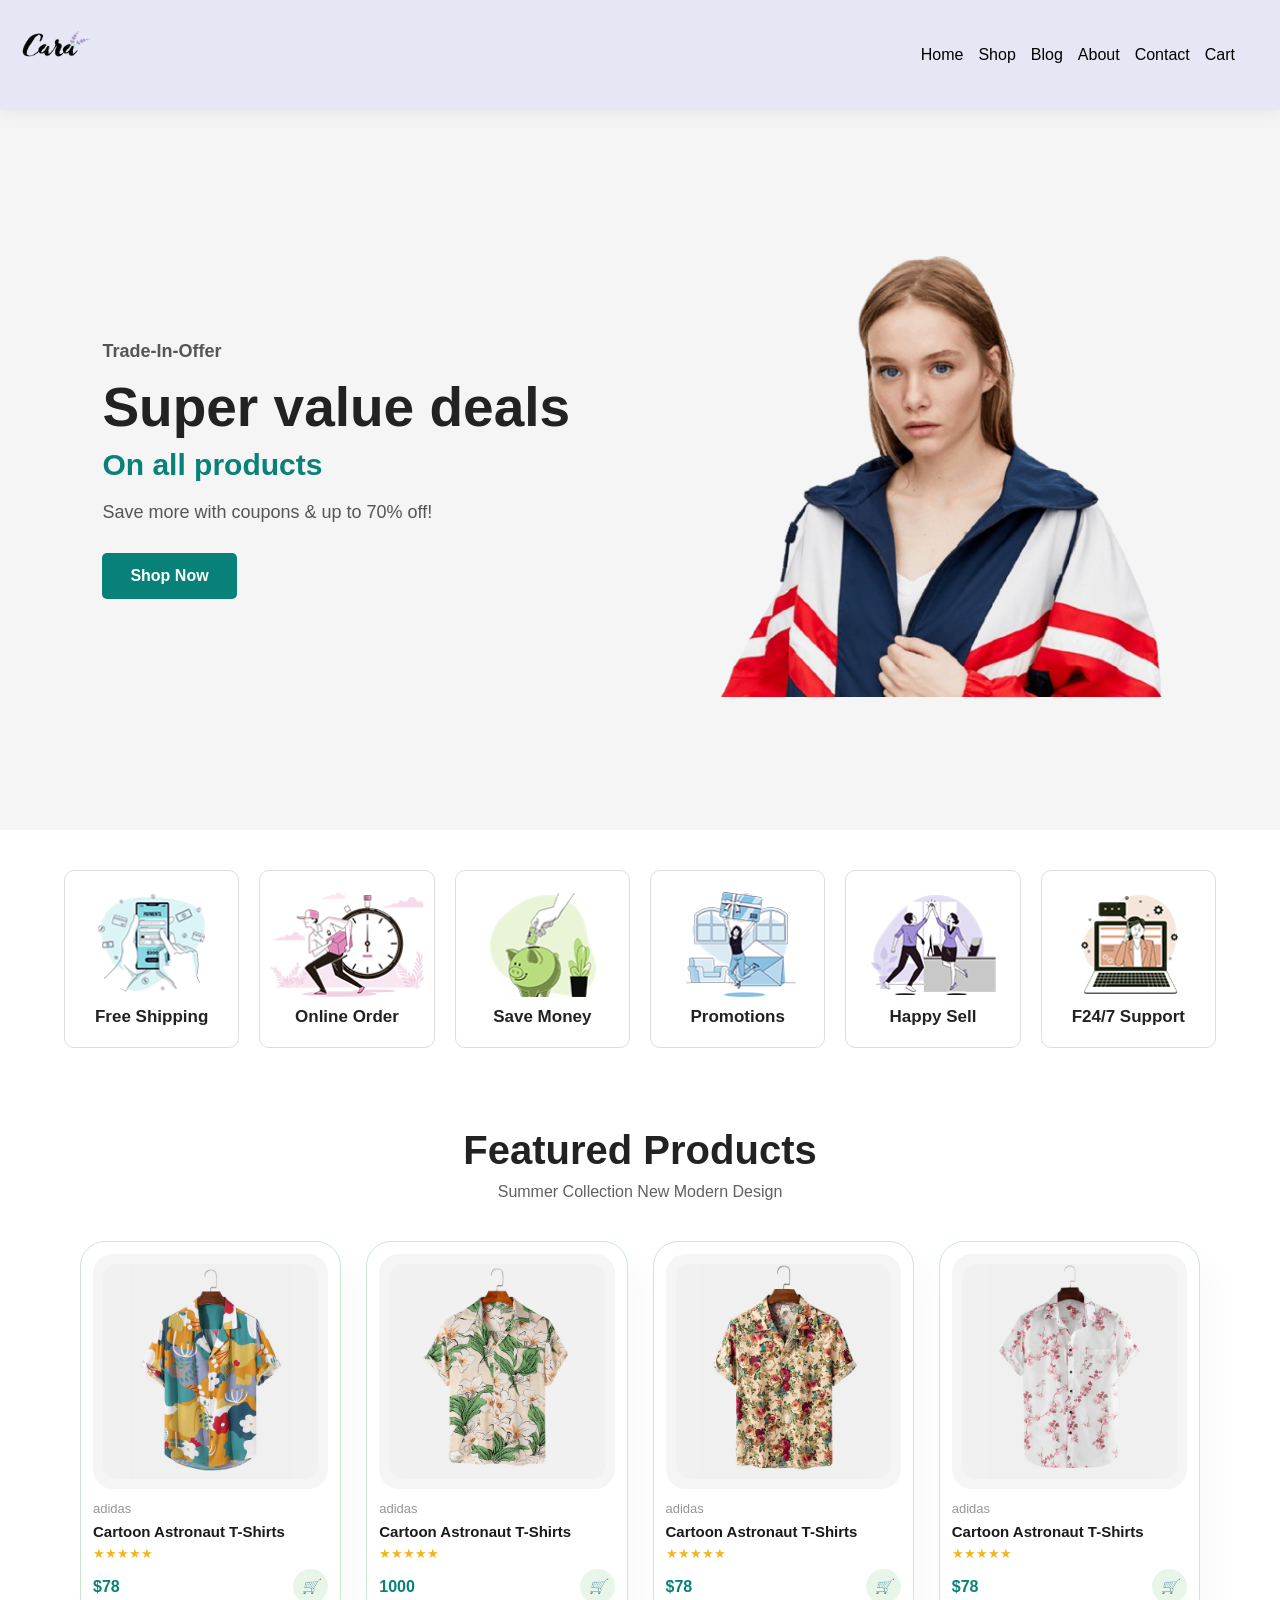
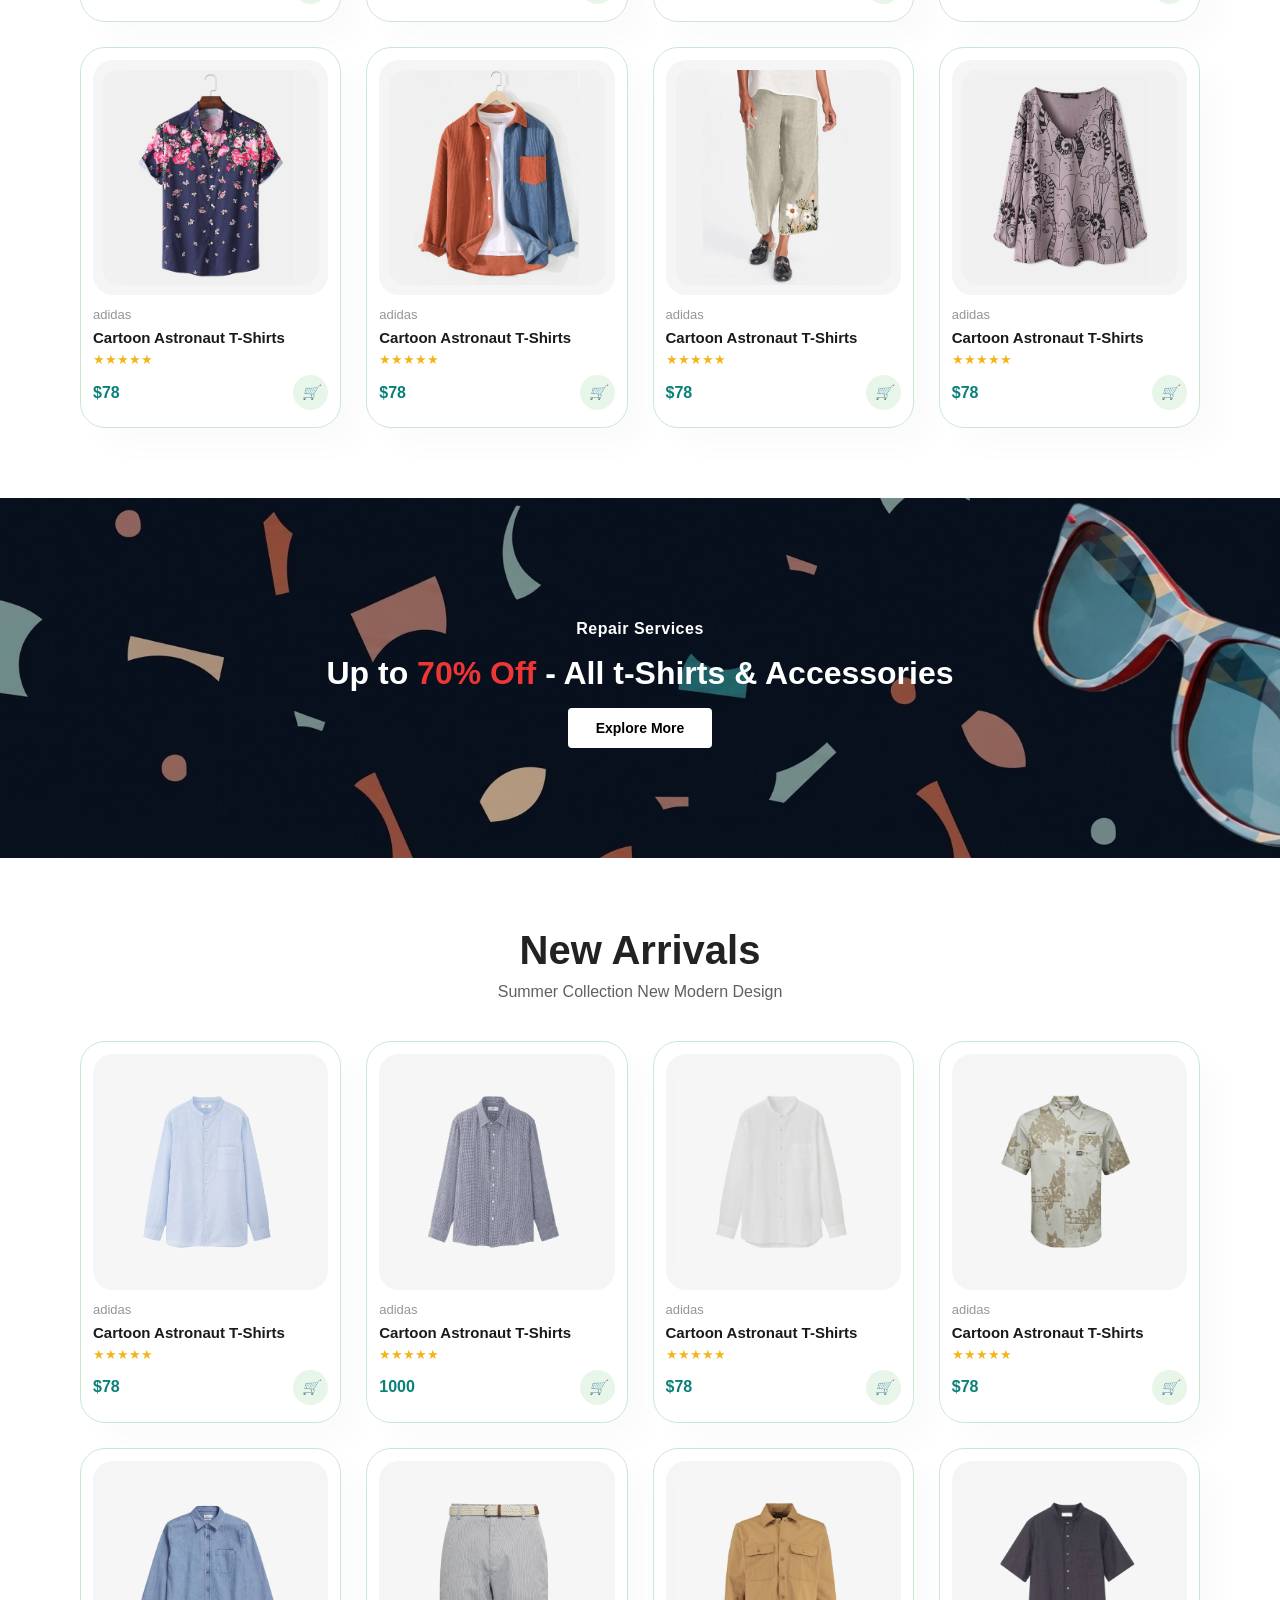
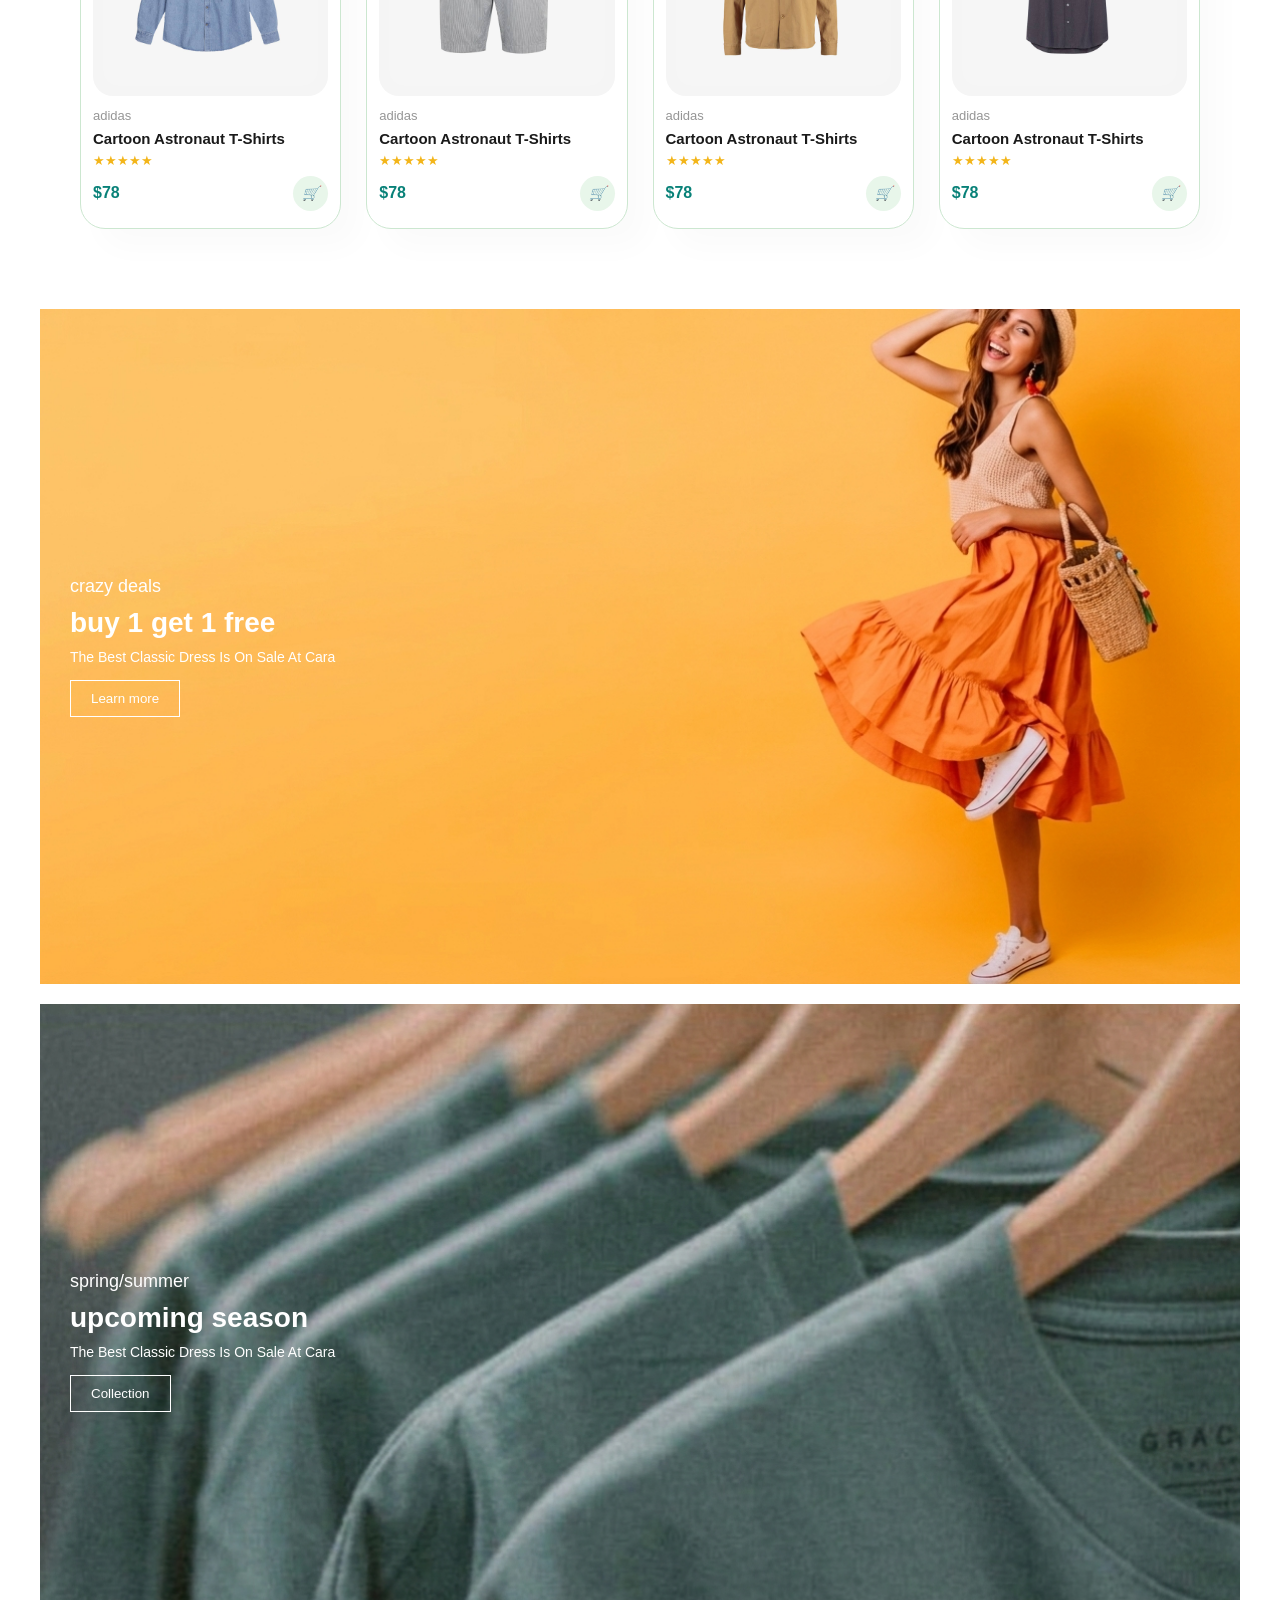
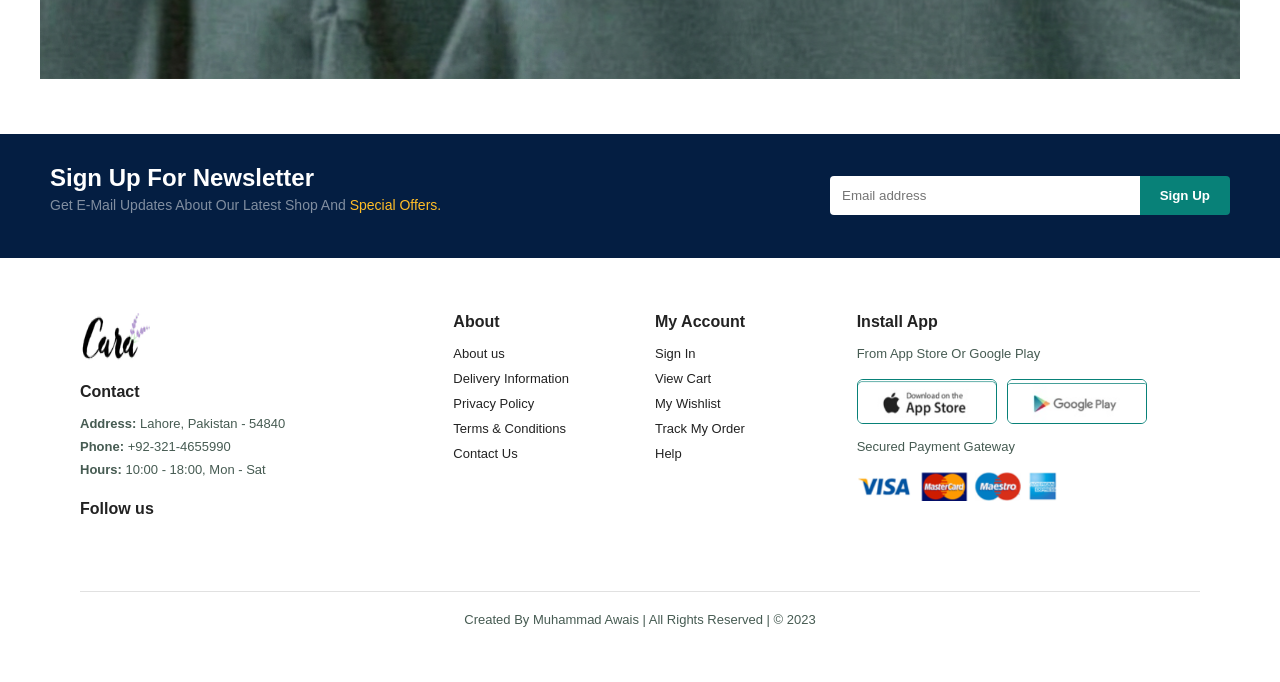
<file: index.html>
<!doctype html>
<html lang="en">
  <head>
    <meta charset="UTF-8" />
    <meta name="viewport" content="width=device-width, initial-scale=1.0" />
    <title>cara - Shopping Website</title>
    <link rel="stylesheet" href="style.css" />
  </head>
  <body>
    <!-- Header Part -div -->

    <header>
      <div class="logo">
        <img src="./logo.png" />
      </div>

      <nav class="navbar">
        <ul>
          <li><a href="./index.html">home</a></li>
          <li><a href="./shop.html">shop</a></li>
          <li><a href="./blog.html">blog</a></li>
          <li><a href="./about.html">about</a></li>
          <li><a href="./contact.html">contact</a></li>
          <li><a href="./cart.html">cart</a></li>
        </ul>
      </nav>
    </header>

    <!-- Header Part end -->

    <!-- hero section -->

    <div class="herosection">
      <div class="herosection1">
        <p>Trade-in-offer</p>
        <h1>Super value deals</h1>
        <span>On all products</span>
        <h3>Save more with coupons & up to 70% off!</h3>

        <a href="./shop.html" class="shop-btn">Shop Now</a>
      </div>

      <div class="herosection2">
        <img src="./heroimage.png" alt="Hero product image" />
      </div>
    </div>

    <!-- hero section end -->

    <div class="featureup">
      <div class="featureup1">
        <img src="./free shipping.png" alt="" />
        <h3>Free Shipping</h3>
      </div>

      <div class="featureup1">
        <img src="./online order.png" alt="" />
        <h3>Online Order</h3>
      </div>

      <div class="featureup1">
        <img src="./save Money.png" alt="" />
        <h3>Save Money</h3>
      </div>

      <div class="featureup1">
        <img src="./Promotions.png" alt="" />
        <h3>Promotions</h3>
      </div>

      <div class="featureup1">
        <img src="./happy sell.png" alt="" />
        <h3>Happy Sell</h3>
      </div>

      <div class="featureup1">
        <img src="./Call Support.png" alt="" />
        <h3>F24/7 Support</h3>
      </div>
    </div>

    <!-- featuresectionup end -->

    <!-- feature section -->

    <section class="featured-products">
      <div class="heading-container">
        <h2>Featured Products</h2>
        <p>Summer Collection New Modern Design</p>
      </div>

      <div class="product-grid">
        <!-- Product Card 1 -->
        <div class="product-card">
          <div class="img-box">
            <img src="./shirt1.jpg" alt="Cartoon Astronaut T-Shirt" />
          </div>
          <div class="product-details">
            <span>adidas</span>
            <h5>Cartoon Astronaut T-Shirts</h5>
            <div class="star">★★★★★</div>
            <div class="product-bottom">
              <h4>$78</h4>
              <a href="#" class="cart-btn"><i class="cart-icon">🛒</i></a>
            </div>
          </div>
        </div>

        <!-- Product Card 2 -->
        <div class="product-card">
          <div class="img-box">
            <img src="./shirt2.jpg" alt="Cartoon Astronaut T-Shirt" />
          </div>
          <div class="product-details">
            <span>adidas</span>
            <h5>Cartoon Astronaut T-Shirts</h5>
            <div class="star">★★★★★</div>
            <div class="product-bottom">
              <h4>1000</h4>
              <a href="#" class="cart-btn"><i class="cart-icon">🛒</i></a>
            </div>
          </div>
        </div>

        <!-- Product Card 3 -->
        <div class="product-card">
          <div class="img-box">
            <img src="./shirt3.jpg" alt="Cartoon Astronaut T-Shirt" />
          </div>
          <div class="product-details">
            <span>adidas</span>
            <h5>Cartoon Astronaut T-Shirts</h5>
            <div class="star">★★★★★</div>
            <div class="product-bottom">
              <h4>$78</h4>
              <a href="#" class="cart-btn"><i class="cart-icon">🛒</i></a>
            </div>
          </div>
        </div>

        <!-- Product Card 4 -->
        <div class="product-card">
          <div class="img-box">
            <img src="./shirt4.jpg" alt="Cartoon Astronaut T-Shirt" />
          </div>
          <div class="product-details">
            <span>adidas</span>
            <h5>Cartoon Astronaut T-Shirts</h5>
            <div class="star">★★★★★</div>
            <div class="product-bottom">
              <h4>$78</h4>
              <a href="#" class="cart-btn"><i class="cart-icon">🛒</i></a>
            </div>
          </div>
        </div>

        <!-- Product Card 5 -->
        <div class="product-card">
          <div class="img-box">
            <img src="./shirt5.jpg" alt="Cartoon Astronaut T-Shirt" />
          </div>
          <div class="product-details">
            <span>adidas</span>
            <h5>Cartoon Astronaut T-Shirts</h5>
            <div class="star">★★★★★</div>
            <div class="product-bottom">
              <h4>$78</h4>
              <a href="#" class="cart-btn"><i class="cart-icon">🛒</i></a>
            </div>
          </div>
        </div>
        <!-- Product Card 6 -->
        <div class="product-card">
          <div class="img-box">
            <img src="./shirt6.jpg" alt="Cartoon Astronaut T-Shirt" />
          </div>
          <div class="product-details">
            <span>adidas</span>
            <h5>Cartoon Astronaut T-Shirts</h5>
            <div class="star">★★★★★</div>
            <div class="product-bottom">
              <h4>$78</h4>
              <a href="#" class="cart-btn"><i class="cart-icon">🛒</i></a>
            </div>
          </div>
        </div>
        <!-- Product Card 7 -->
        <div class="product-card">
          <div class="img-box">
            <img src="./paint1.jpg" alt="Cartoon Astronaut T-Shirt" />
          </div>
          <div class="product-details">
            <span>adidas</span>
            <h5>Cartoon Astronaut T-Shirts</h5>
            <div class="star">★★★★★</div>
            <div class="product-bottom">
              <h4>$78</h4>
              <a href="#" class="cart-btn"><i class="cart-icon">🛒</i></a>
            </div>
          </div>
        </div>
        <!-- Product Card 8 -->
        <div class="product-card">
          <div class="img-box">
            <img src="./f8.jpg" alt="Cartoon Astronaut T-Shirt" />
          </div>
          <div class="product-details">
            <span>adidas</span>
            <h5>Cartoon Astronaut T-Shirts</h5>
            <div class="star">★★★★★</div>
            <div class="product-bottom">
              <h4>$78</h4>
              <a href="#" class="cart-btn"><i class="cart-icon">🛒</i></a>
            </div>
          </div>
        </div>
      </div>
    </section>

    <!-- feture section end -->

    <!--banner section   -->

    <section class="banner-service">
      <div class="banner-content">
        <h4>Repair Services</h4>
        <h2>Up to <span>70% Off</span> - All t-Shirts & Accessories</h2>
        <a href="./shop.html" class="explore-btn">Explore More</a>
      </div>
    </section>

    <!-- banner section end   -->

    <!-- New Arrivals section  -->

    <section class="featured-products">
      <div class="heading-container">
        <h2>New Arrivals</h2>
        <p>Summer Collection New Modern Design</p>
      </div>

      <div class="product-grid">
        <!-- Product Card 1 -->
        <div class="product-card">
          <div class="img-box">
            <img src="./n1.jpg" alt="Cartoon Astronaut T-Shirt" />
          </div>
          <div class="product-details">
            <span>adidas</span>
            <h5>Cartoon Astronaut T-Shirts</h5>
            <div class="star">★★★★★</div>
            <div class="product-bottom">
              <h4>$78</h4>
              <a href="#" class="cart-btn"><i class="cart-icon">🛒</i></a>
            </div>
          </div>
        </div>

        <!-- Product Card 2 -->
        <div class="product-card">
          <div class="img-box">
            <img src="./n2.jpg" alt="Cartoon Astronaut T-Shirt" />
          </div>
          <div class="product-details">
            <span>adidas</span>
            <h5>Cartoon Astronaut T-Shirts</h5>
            <div class="star">★★★★★</div>
            <div class="product-bottom">
              <h4>1000</h4>
              <a href="#" class="cart-btn"><i class="cart-icon">🛒</i></a>
            </div>
          </div>
        </div>

        <!-- Product Card 3 -->
        <div class="product-card">
          <div class="img-box">
            <img src="./n3.jpg" alt="Cartoon Astronaut T-Shirt" />
          </div>
          <div class="product-details">
            <span>adidas</span>
            <h5>Cartoon Astronaut T-Shirts</h5>
            <div class="star">★★★★★</div>
            <div class="product-bottom">
              <h4>$78</h4>
              <a href="#" class="cart-btn"><i class="cart-icon">🛒</i></a>
            </div>
          </div>
        </div>

        <!-- Product Card 4 -->
        <div class="product-card">
          <div class="img-box">
            <img src="./n4.jpg" alt="Cartoon Astronaut T-Shirt" />
          </div>
          <div class="product-details">
            <span>adidas</span>
            <h5>Cartoon Astronaut T-Shirts</h5>
            <div class="star">★★★★★</div>
            <div class="product-bottom">
              <h4>$78</h4>
              <a href="#" class="cart-btn"><i class="cart-icon">🛒</i></a>
            </div>
          </div>
        </div>

        <!-- Product Card 5 -->
        <div class="product-card">
          <div class="img-box">
            <img src="./n5.jpg" alt="Cartoon Astronaut T-Shirt" />
          </div>
          <div class="product-details">
            <span>adidas</span>
            <h5>Cartoon Astronaut T-Shirts</h5>
            <div class="star">★★★★★</div>
            <div class="product-bottom">
              <h4>$78</h4>
              <a href="#" class="cart-btn"><i class="cart-icon">🛒</i></a>
            </div>
          </div>
        </div>
        <!-- Product Card 6 -->
        <div class="product-card">
          <div class="img-box">
            <img src="./n6.jpg" alt="Cartoon Astronaut T-Shirt" />
          </div>
          <div class="product-details">
            <span>adidas</span>
            <h5>Cartoon Astronaut T-Shirts</h5>
            <div class="star">★★★★★</div>
            <div class="product-bottom">
              <h4>$78</h4>
              <a href="#" class="cart-btn"><i class="cart-icon">🛒</i></a>
            </div>
          </div>
        </div>
        <!-- Product Card 7 -->
        <div class="product-card">
          <div class="img-box">
            <img src="./n7.jpg" alt="Cartoon Astronaut T-Shirt" />
          </div>
          <div class="product-details">
            <span>adidas</span>
            <h5>Cartoon Astronaut T-Shirts</h5>
            <div class="star">★★★★★</div>
            <div class="product-bottom">
              <h4>$78</h4>
              <a href="#" class="cart-btn"><i class="cart-icon">🛒</i></a>
            </div>
          </div>
        </div>
        <!-- Product Card 8 -->
        <div class="product-card">
          <div class="img-box">
            <img src="./n8.jpg" alt="Cartoon Astronaut T-Shirt" />
          </div>
          <div class="product-details">
            <span>adidas</span>
            <h5>Cartoon Astronaut T-Shirts</h5>
            <div class="star">★★★★★</div>
            <div class="product-bottom">
              <h4>$78</h4>
              <a href="#" class="cart-btn"><i class="cart-icon">🛒</i></a>
            </div>
          </div>
        </div>
      </div>
    </section>

    <!-- New Arrivals section end -->

    <!-- offer section  -->

    <section class="banners">
      <div class="banner-box box1">
        <h4>crazy deals</h4>
        <h2>buy 1 get 1 free</h2>
        <p>The best classic dress is on sale at cara</p>
        <button>Learn more</button>
      </div>

      <div class="banner-box box2">
        <h4>spring/summer</h4>
        <h2>upcoming season</h2>
        <p>The best classic dress is on sale at cara</p>
        <button>Collection</button>
      </div>
    </section>

    <!-- offer section end  -->


<!-- emial section -->
<section class="emailsection">
    <div class="container">
      
      <div class="text">
        <h2>Sign Up For Newsletter</h2>
        <p>Get E-mail updates about our latest shop and <span>special offers.</span></p>
      </div>

      <div class="form">
        <input type="email" placeholder="Email address" required>
        <button type="submit" >Sign Up</button>
      </div>

    </div>
  </section>
<!-- email section end  -->

    <!-- footer -->
<footer>
  <div class="footer-grid">
    <!-- Column 1: Contact -->
    <div class="footer-col col-contact">
      <img src="./logo.png" alt="Cara Logo" class="logo">
      <h4>Contact</h4>
      <p><strong>Address:</strong> Lahore, Pakistan - 54840</p>
      <p><strong>Phone:</strong> +92-321-4655990</p>
      <p><strong>Hours:</strong> 10:00 - 18:00, Mon - Sat</p>
      <div class="follow">
        <h4>Follow us</h4>
        <div class="icon">
          <i class="fab fa-facebook-f"></i>
          <i class="fab fa-twitter"></i>
          <i class="fab fa-instagram"></i>
          <i class="fab fa-pinterest-p"></i>
          <i class="fab fa-youtube"></i>
        </div>
      </div>
    </div>

    <!-- Column 2: About -->
    <div class="footer-col">
      <h4>About</h4>
      <a href="#">About us</a>
      <a href="#">Delivery Information</a>
      <a href="#">Privacy Policy</a>
      <a href="#">Terms & Conditions</a>
      <a href="#">Contact Us</a>
    </div>

    <!-- Column 3: My Account -->
    <div class="footer-col">
      <h4>My Account</h4>
      <a href="#">Sign In</a>
      <a href="#">View Cart</a>
      <a href="#">My Wishlist</a>
      <a href="#">Track My Order</a>
      <a href="#">Help</a>
    </div>

    <!-- Column 4: Install App -->
    <div class="footer-col col-install">
      <h4>Install App</h4>
      <p>From App Store or Google Play</p>
      <div class="app-row">
        <img src="./footerimage1.png" alt="App Store">
        <img src="./footerimage2.png" alt="Google Play">
      </div>
      <p>Secured Payment Gateway</p>
      <img src="./paymentiamge.png" alt="Payment Gateways" class="pay-img">
    </div>
  </div>

  <div class="copyright">
    <p>Created By Muhammad Awais | All Rights Reserved | © 2023</p>
  </div>
</footer>

    <!-- footer end  -->

   




  </body>
</html>
</file>
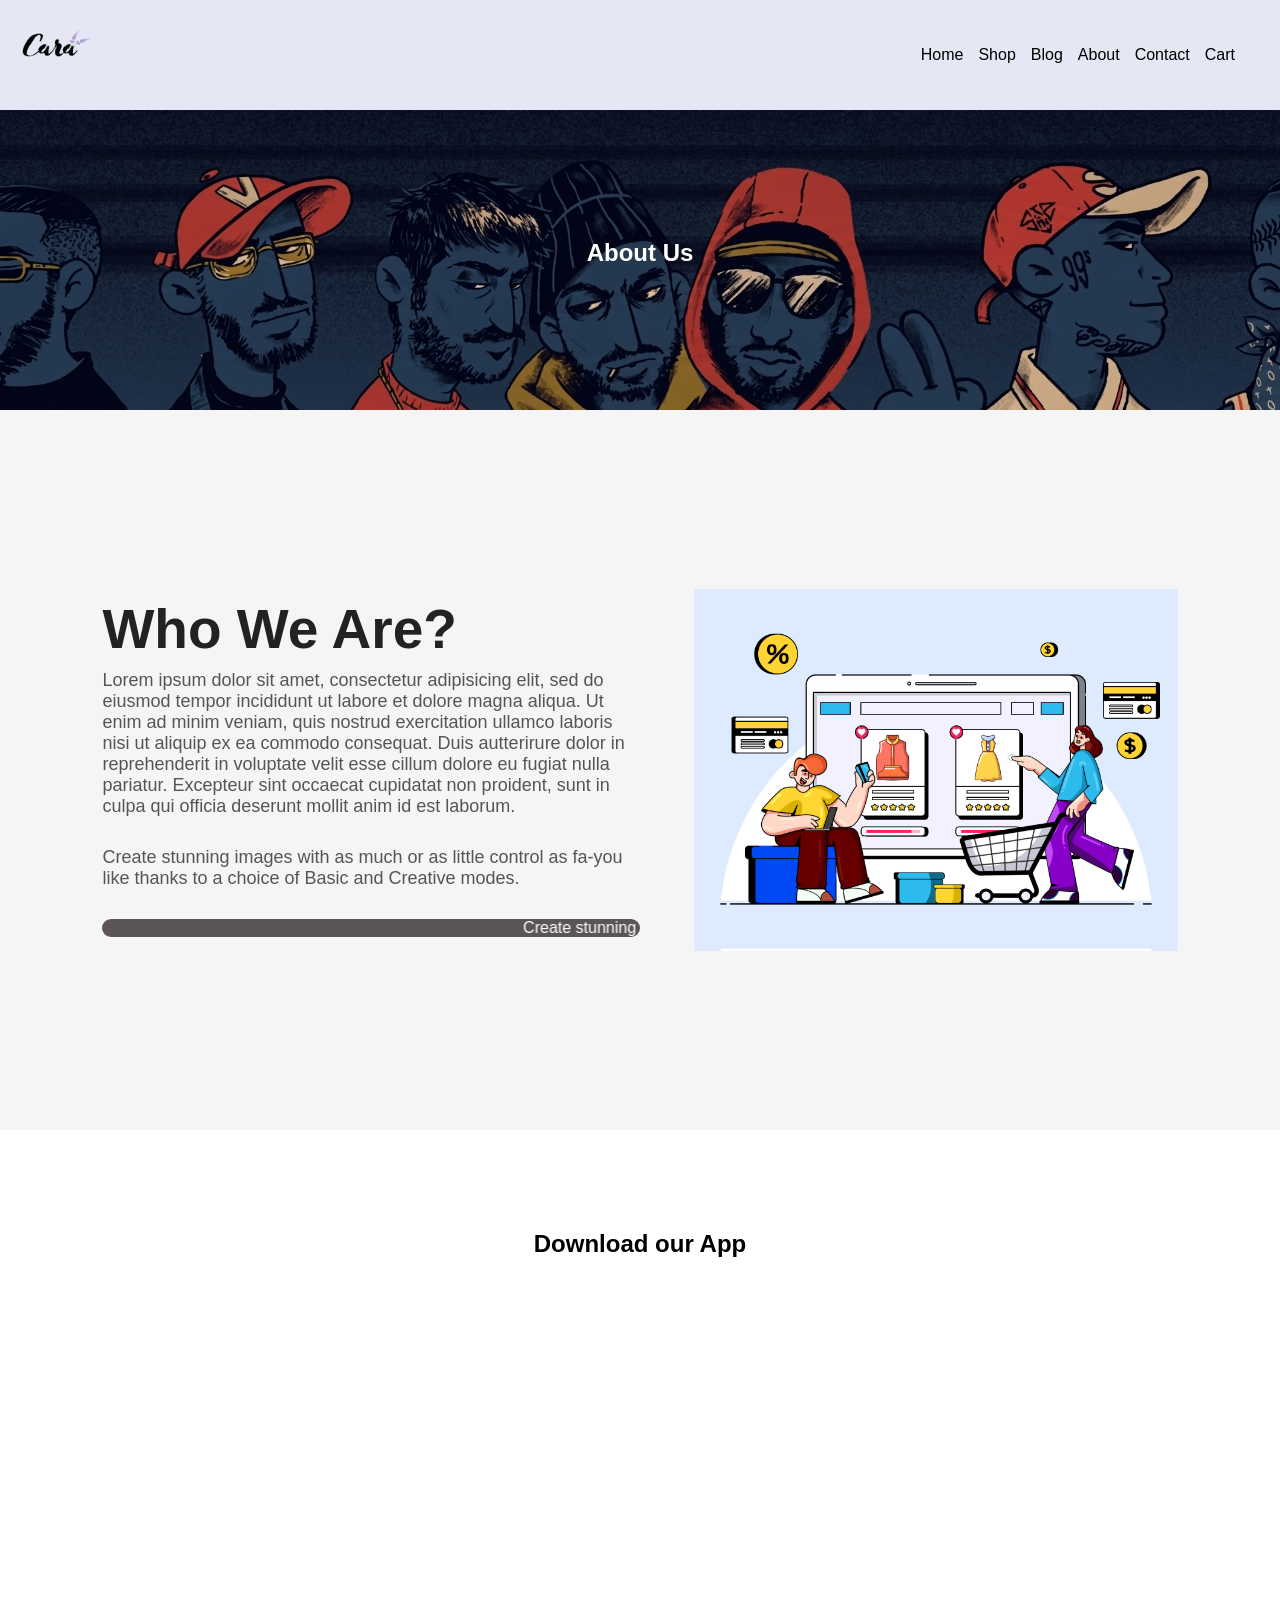
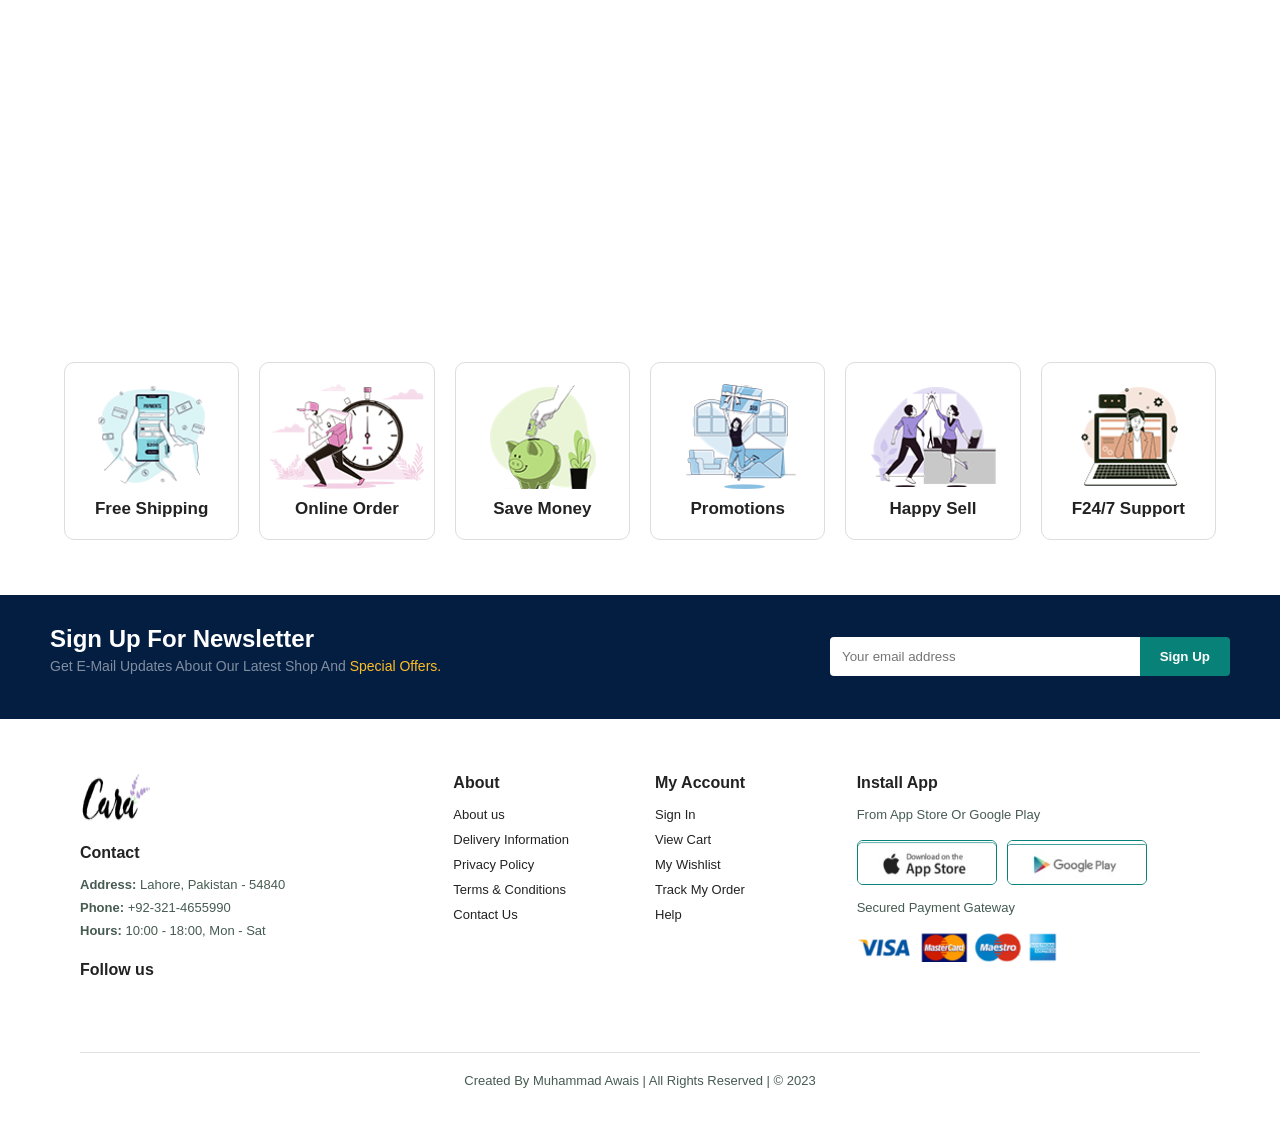
<file: about.html>
<!doctype html>
<html lang="en">
  <head>
    <meta charset="UTF-8" />
    <meta name="viewport" content="width=device-width, initial-scale=1.0" />
    <title>about-html</title>
    <link rel="stylesheet" href="style.css" />
  </head>
  <body>
    <!-- Header Part -div -->

    <header>
      <div class="logo">
        <img src="./logo.png" />
      </div>

      <nav class="navbar">
        <ul>
          <li><a href="./index.html">home</a></li>
          <li><a href="./shop.html">shop</a></li>
          <li><a href="./blog.html">blog</a></li>
          <li><a href="./about.html">about</a></li>
          <li><a href="./contact.html">contact</a></li>
          <li><a href="./cart.html">cart</a></li>
        </ul>
      </nav>
    </header>

    <!-- Header Part end -->

    <!-- shop banner -->

    <section class="shopimage">
      <div class="shopimagecontent">
        <h1>About Us</h1>
      </div>
    </section>

    <!-- shop banner end  -->

    <!-- about us  -->

    <div class="herosection">
      <div class="herosection1">
        <h1>Who We Are?</h1>

        <h3>
          Lorem ipsum dolor sit amet, consectetur adipisicing elit, sed do
          eiusmod tempor incididunt ut labore et dolore magna aliqua. Ut enim ad
          minim veniam, quis nostrud exercitation ullamco laboris nisi ut
          aliquip ex ea commodo consequat. Duis autterirure dolor in
          reprehenderit in voluptate velit esse cillum dolore eu fugiat nulla
          pariatur. Excepteur sint occaecat cupidatat non proident, sunt in
          culpa qui officia deserunt mollit anim id est laborum.
        </h3>
        <h3>
          Create stunning images with as much or as little control as fa-you
          like thanks to a choice of Basic and Creative modes.
        </h3>

        <marquee behavior="" direction="left"> Create stunning images with as much or as little control as you like
          thanks to a choice of Basic and Creative modes....</marquee>
      </div>

      <div class="herosection2">
        <img src="./a6.jpg" alt="Hero product image" />
      </div>
    </div>

    <!-- about us end -->

    <!-- video  -->
  <section class="aboutvideo">

    <h1>Download our App</h1>
    <div class="appvideo">
      <video  autoplay muted loop src="./videoabout.mp4"></video>
    </div>

  </section>
    

    <!-- video end  -->
    <!-- futuresectionup -->

    <div class="featureup">
      <div class="featureup1">
        <img src="./free shipping.png" alt="" />
        <h3>Free Shipping</h3>
      </div>

      <div class="featureup1">
        <img src="./online order.png" alt="" />
        <h3>Online Order</h3>
      </div>

      <div class="featureup1">
        <img src="./save Money.png" alt="" />
        <h3>Save Money</h3>
      </div>

      <div class="featureup1">
        <img src="./Promotions.png" alt="" />
        <h3>Promotions</h3>
      </div>

      <div class="featureup1">
        <img src="./happy sell.png" alt="" />
        <h3>Happy Sell</h3>
      </div>

      <div class="featureup1">
        <img src="./Call Support.png" alt="" />
        <h3>F24/7 Support</h3>
      </div>
    </div>

    <!-- featuresectionup end -->

    <!-- emial section -->
    <section class="emailsection">
      <div class="container">
        <div class="text">
          <h2>Sign Up For Newsletter</h2>
          <p>
            Get E-mail updates about our latest shop and
            <span>special offers.</span>
          </p>
        </div>

        <div class="form">
          <input type="email" placeholder="Your email address" required />
          <button type="submit">Sign Up</button>
        </div>
      </div>
    </section>
    <!-- email section end  -->

    <!-- footer -->
    <footer>
      <div class="footer-grid">
        <!-- Column 1: Contact -->
        <div class="footer-col col-contact">
          <img src="./logo.png" alt="Cara Logo" class="logo" />
          <h4>Contact</h4>
          <p><strong>Address:</strong> Lahore, Pakistan - 54840</p>
          <p><strong>Phone:</strong> +92-321-4655990</p>
          <p><strong>Hours:</strong> 10:00 - 18:00, Mon - Sat</p>
          <div class="follow">
            <h4>Follow us</h4>
            <div class="icon">
              <i class="fab fa-facebook-f"></i>
              <i class="fab fa-twitter"></i>
              <i class="fab fa-instagram"></i>
              <i class="fab fa-pinterest-p"></i>
              <i class="fab fa-youtube"></i>
            </div>
          </div>
        </div>

        <!-- Column 2: About -->
        <div class="footer-col">
          <h4>About</h4>
          <a href="#">About us</a>
          <a href="#">Delivery Information</a>
          <a href="#">Privacy Policy</a>
          <a href="#">Terms & Conditions</a>
          <a href="#">Contact Us</a>
        </div>

        <!-- Column 3: My Account -->
        <div class="footer-col">
          <h4>My Account</h4>
          <a href="#">Sign In</a>
          <a href="#">View Cart</a>
          <a href="#">My Wishlist</a>
          <a href="#">Track My Order</a>
          <a href="#">Help</a>
        </div>

        <!-- Column 4: Install App -->
        <div class="footer-col col-install">
          <h4>Install App</h4>
          <p>From App Store or Google Play</p>
          <div class="app-row">
            <img src="./footerimage1.png" alt="App Store" />
            <img src="./footerimage2.png" alt="Google Play" />
          </div>
          <p>Secured Payment Gateway</p>
          <img
            src="./paymentiamge.png"
            alt="Payment Gateways"
            class="pay-img"
          />
        </div>
      </div>

      <div class="copyright">
        <p>Created By Muhammad Awais | All Rights Reserved | © 2023</p>
      </div>
    </footer>

    <!-- footer end  -->
  </body>
</html>
</file>
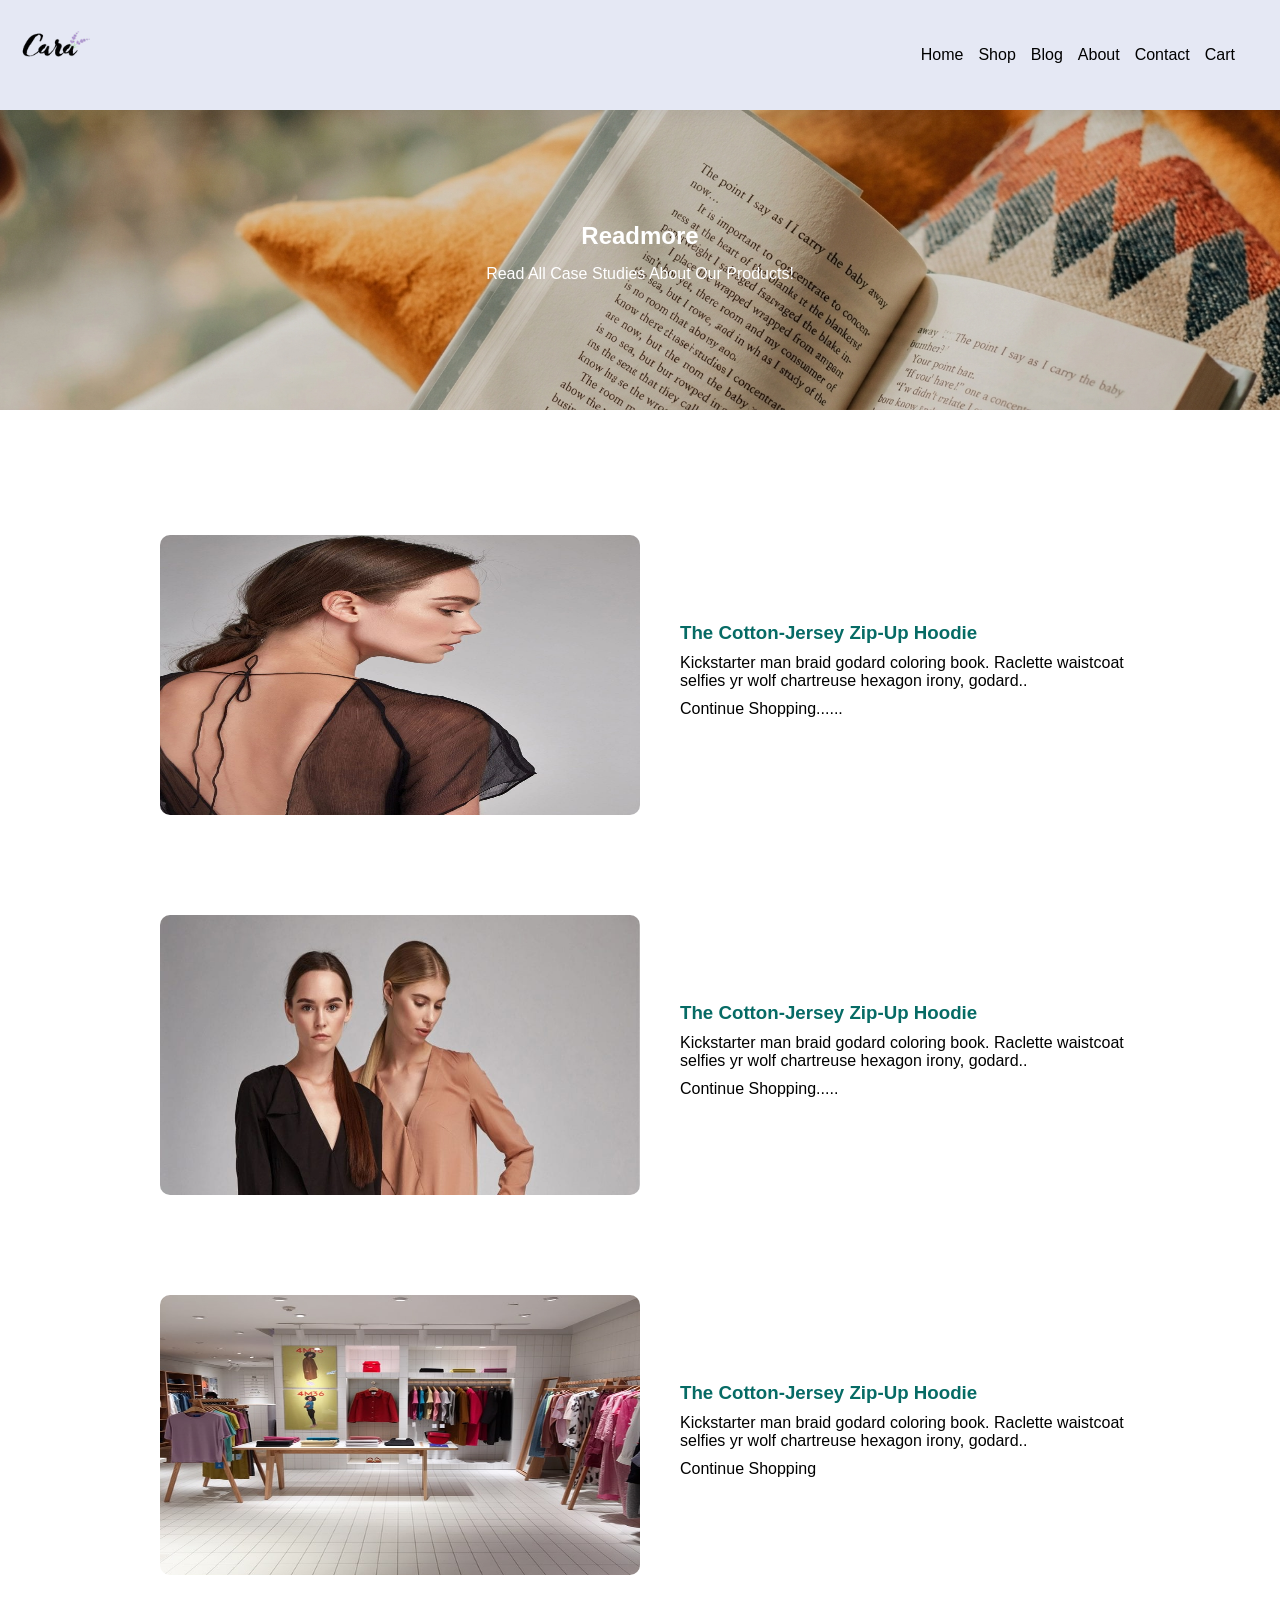
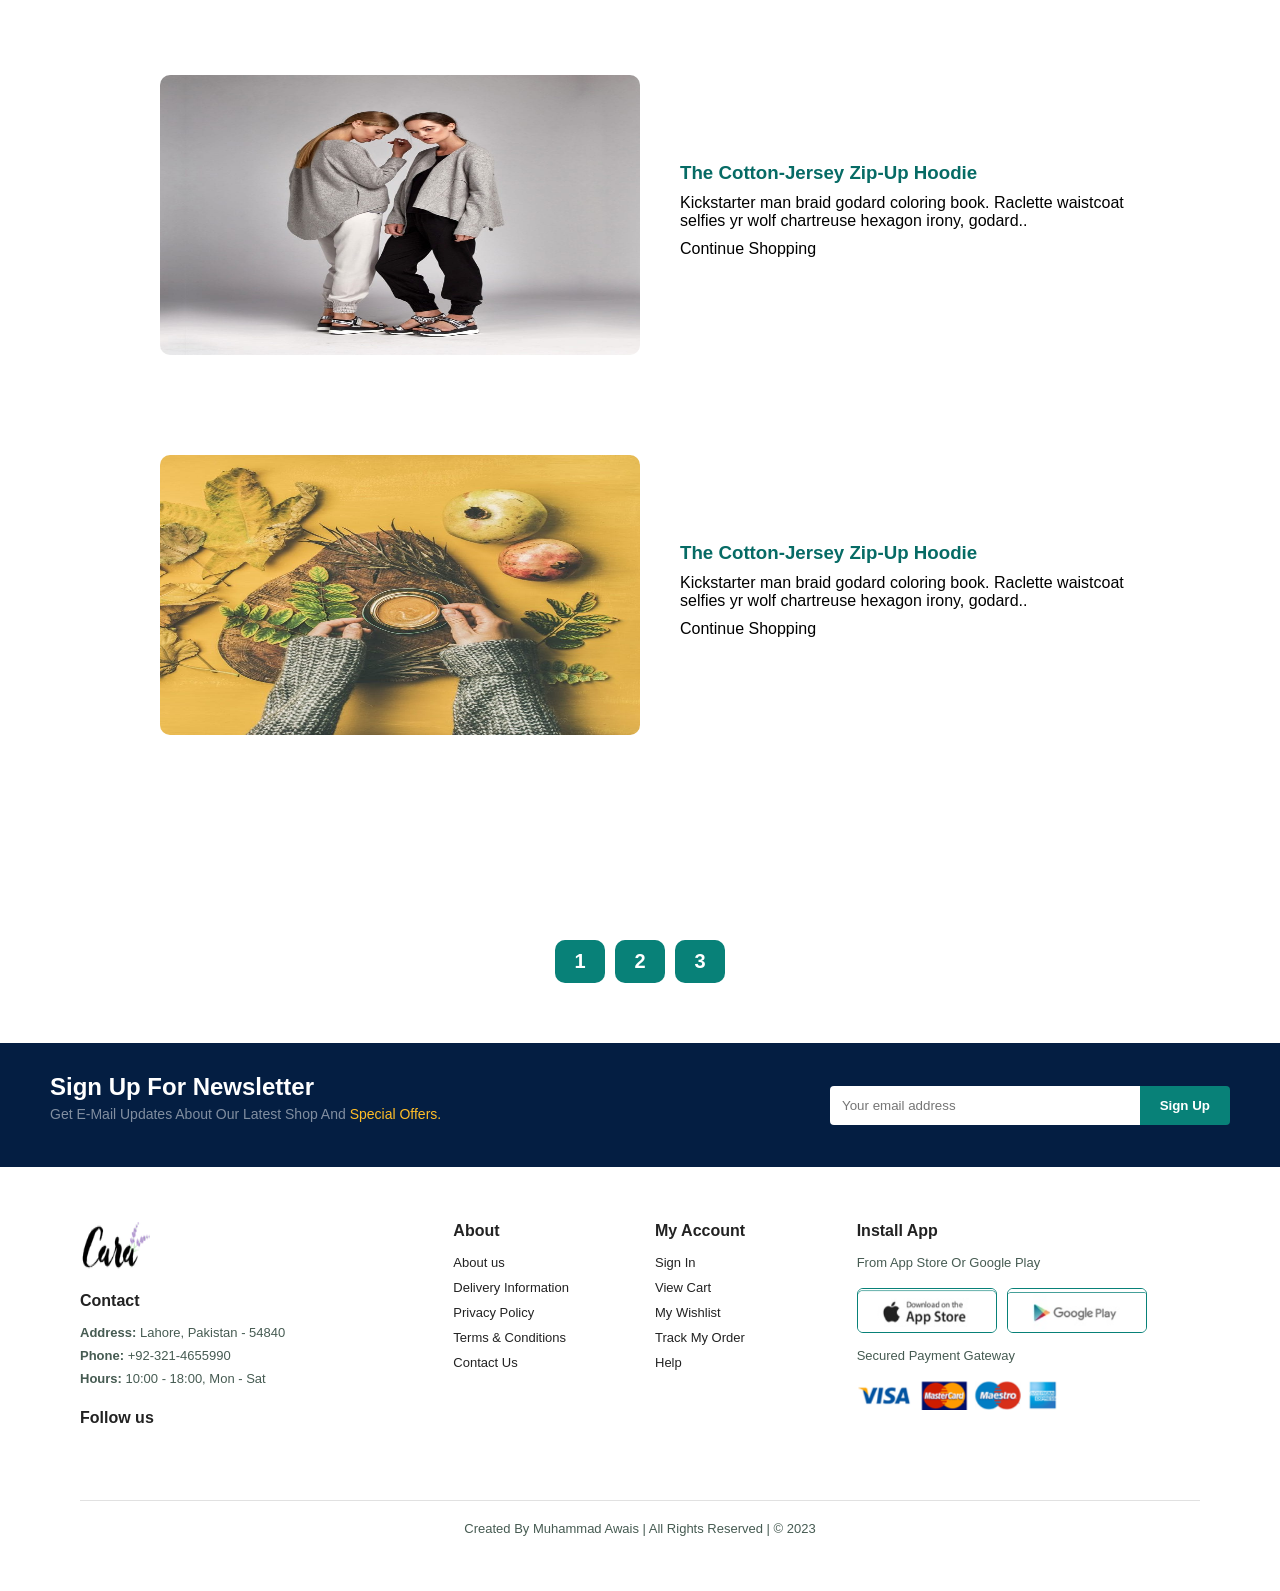
<file: blog.html>
<!doctype html>
<html lang="en">
  <head>
    <meta charset="UTF-8" />
    <meta name="viewport" content="width=device-width, initial-scale=1.0" />
    <title>blog-html</title>
    <link rel="stylesheet" href="style.css" />
  </head>
  <body>
    <!-- Header Part -div -->

    <header>
      <div class="logo">
        <img src="./logo.png" />
      </div>

      <nav class="navbar">
        <ul>
          <li><a href="./index.html">home</a></li>
          <li><a href="./shop.html">shop</a></li>
          <li><a href="./blog.html">blog</a></li>
          <li><a href="./about.html">about</a></li>
          <li><a href="./contact.html">contact</a></li>
          <li><a href="./cart.html">cart</a></li>
        </ul>
      </nav>
    </header>

    <!-- Header Part end -->

    <!-- blog banner  -->

    <section class="blogimage">
      <div class="blogimagecontent">
        <h1>readmore</h1>
        <p>Read all case studies about our products!</p>
      </div>
    </section>

    <!-- blog banner end  -->

    <!-- blog box  -->
    <section class="blog-box">

      <div class="blog-box1">

         <div class="blog-box1image"> 
          <img src="./b1.jpg" alt="blog-box-image">
           <!-- <div class="blog-boximagenumber">12/01</div> -->

        </div>

         <div class="blog-boxcontent">
           <h3>The Cotton-Jersey Zip-Up Hoodie</h3>
          <h4>Kickstarter man braid godard coloring book. Raclette waistcoat selfies yr wolf chartreuse hexagon irony, godard..</h4>
          <a href="./shop.html">Continue Shopping......</a>
      </div>
      </div>

      <div class="blog-box1">

        <div class="blog-box1image"> 
          <img src="./b2.jpg" alt="blog-box-image"> 
         <!-- <div class="blog-boximagenumber">12/01</div> -->
        </div>
         <div class="blog-boxcontent"> 
          <h3>The Cotton-Jersey Zip-Up Hoodie</h3>
          <h4>Kickstarter man braid godard coloring book. Raclette waistcoat selfies yr wolf chartreuse hexagon irony, godard..</h4>
           <a href="./shop.html">Continue Shopping.....</a> 
      </div>

      </div>
      <div class="blog-box1">

        <div class="blog-box1image">
          <img src="./b3.jpg" alt="blog-box-image">
         <!-- <div class="blog-boximagenumber">12/01</div> -->
        </div>

         <div class="blog-boxcontent"> 
          <h3>The Cotton-Jersey Zip-Up Hoodie</h3>
          <h4>Kickstarter man braid godard coloring book. Raclette waistcoat selfies yr wolf chartreuse hexagon irony, godard..</h4>
          <a href="./shop.html">Continue Shopping </a>  
      </div>

      </div>
      <div class="blog-box1">

        <div class="blog-box1image"> 
          <img src="./b4.jpg" alt="blog-box-image">
           <!-- <div class="blog-boximagenumber">12/01</div> -->
        </div>

         <div class="blog-boxcontent"> 
          <h3>The Cotton-Jersey Zip-Up Hoodie</h3>
          <h4>Kickstarter man braid godard coloring book. Raclette waistcoat selfies yr wolf chartreuse hexagon irony, godard..</h4>
           <a href="./shop.html">Continue Shopping </a> 
      </div>

      </div>
      <div class="blog-box1">

        <div class="blog-box1image"> 
          <img src="./b6.jpg" alt="blog-box-image">
          <!-- <div class="blog-boximagenumber">12/01</div> -->
        </div>

         <div class="blog-boxcontent"> 
          <h3>The Cotton-Jersey Zip-Up Hoodie</h3>
          <h4>Kickstarter man braid godard coloring book. Raclette waistcoat selfies yr wolf chartreuse hexagon irony, godard..</h4>
            <a href="./shop.html">Continue Shopping </a>
      </div>

      </div>
    </section>

    <!-- blog box end  -->

    <!-- forward button -->
    <section class="forwordbutton">
      <a href="#" class="forwordbutton1">1</a>
      <a href="#" class="forwordbutton1">2</a>
      <a href="#" class="forwordbutton1">3</a>
    </section>

    <!-- forward button end  -->

    <!-- emial section -->
    <section class="emailsection">
      <div class="container">
        <div class="text">
          <h2>Sign Up For Newsletter</h2>
          <p>
            Get E-mail updates about our latest shop and
            <span>special offers.</span>
          </p>
        </div>

        <div class="form">
          <input type="email" placeholder="Your email address" required />
          <button type="submit">Sign Up</button>
        </div>
      </div>
    </section>
    <!-- email section end  -->

    <!-- footer -->
    <footer>
      <div class="footer-grid">
        <!-- Column 1: Contact -->
        <div class="footer-col col-contact">
          <img src="./logo.png" alt="Cara Logo" class="logo" />
          <h4>Contact</h4>
          <p><strong>Address:</strong> Lahore, Pakistan - 54840</p>
          <p><strong>Phone:</strong> +92-321-4655990</p>
          <p><strong>Hours:</strong> 10:00 - 18:00, Mon - Sat</p>
          <div class="follow">
            <h4>Follow us</h4>
            <div class="icon">
              <i class="fab fa-facebook-f"></i>
              <i class="fab fa-twitter"></i>
              <i class="fab fa-instagram"></i>
              <i class="fab fa-pinterest-p"></i>
              <i class="fab fa-youtube"></i>
            </div>
          </div>
        </div>

        <!-- Column 2: About -->
        <div class="footer-col">
          <h4>About</h4>
          <a href="#">About us</a>
          <a href="#">Delivery Information</a>
          <a href="#">Privacy Policy</a>
          <a href="#">Terms & Conditions</a>
          <a href="#">Contact Us</a>
        </div>

        <!-- Column 3: My Account -->
        <div class="footer-col">
          <h4>My Account</h4>
          <a href="#">Sign In</a>
          <a href="#">View Cart</a>
          <a href="#">My Wishlist</a>
          <a href="#">Track My Order</a>
          <a href="#">Help</a>
        </div>

        <!-- Column 4: Install App -->
        <div class="footer-col col-install">
          <h4>Install App</h4>
          <p>From App Store or Google Play</p>
          <div class="app-row">
            <img src="./footerimage1.png" alt="App Store" />
            <img src="./footerimage2.png" alt="Google Play" />
          </div>
          <p>Secured Payment Gateway</p>
          <img
            src="./paymentiamge.png"
            alt="Payment Gateways"
            class="pay-img"
          />
        </div>
      </div>

      <div class="copyright">
        <p>Created By Muhammad Awais | All Rights Reserved | © 2023</p>
      </div>
    </footer>

    <!-- footer end  -->
  </body>
</html>
</file>
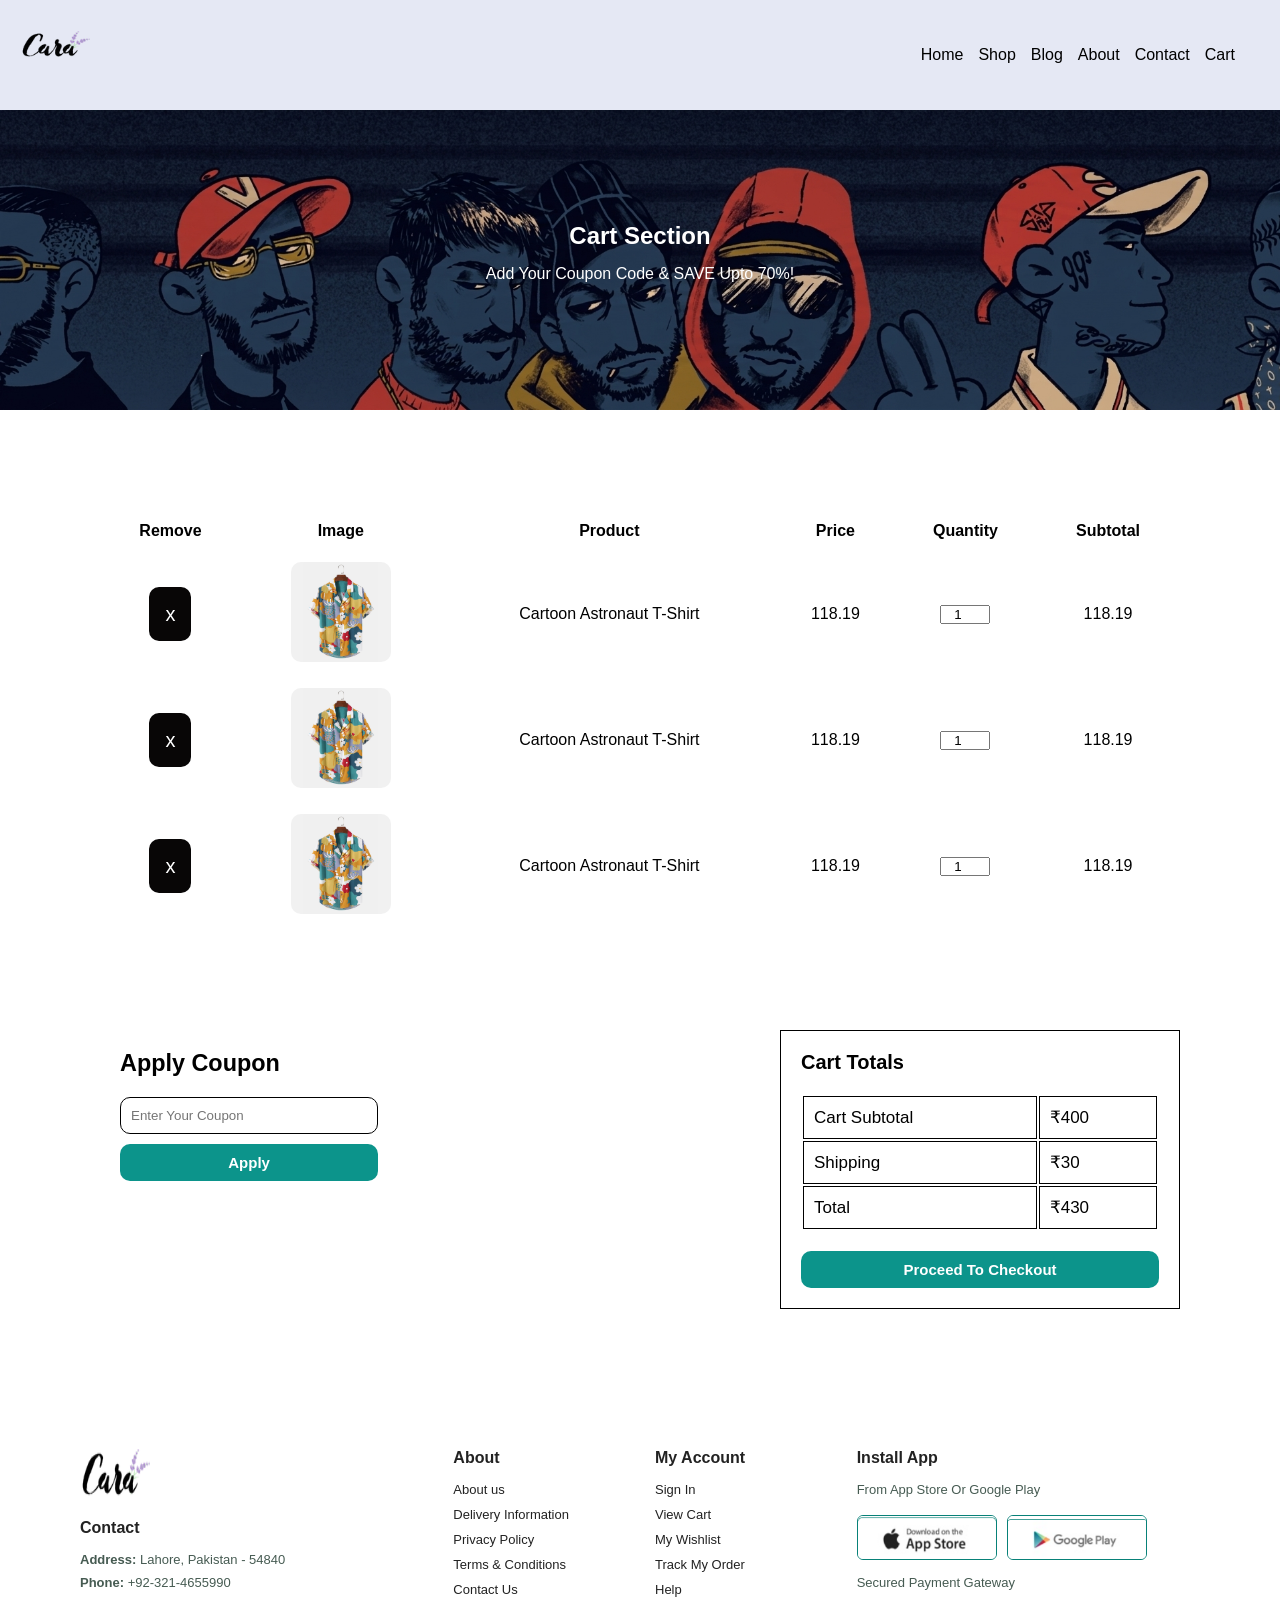
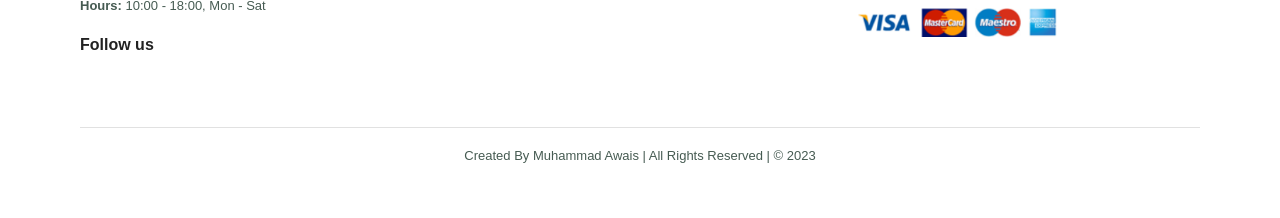
<file: cart.html>
<!DOCTYPE html>
<html lang="en">
<head>
    <meta charset="UTF-8">
    <meta name="viewport" content="width=device-width, initial-scale=1.0">
    <title>cart-html</title>
    <link rel="stylesheet" href="style.css">
</head>
<body>
   <!-- Header Part -div -->

    <header>

      <div class="logo">
        <img src="./logo.png" />
      </div>

      <nav class="navbar">
        <ul>
           <li><a href="./index.html">home</a></li>
           <li><a href="./shop.html">shop</a></li>
           <li><a href="./blog.html">blog</a></li>
           <li><a href="./about.html">about</a></li>
           <li><a href="./contact.html">contact</a></li>
           <li><a href="./cart.html">cart</a></li>
        </ul>
      </nav>

    </header>

    
    <!-- Header Part end -->

     <!-- shop banner -->

    <section class="shopimage">
      <div class="shopimagecontent">
        <h1>Cart Section</h1>
        <p>Add your coupon code & SAVE upto 70%!</p>
      </div>
    </section>

    <!-- shop banner end  -->

    <!-- table section -->
  <section class="tablesection">

    <table>
      <thead>
      <tr>
       
        <td>Remove</td>
        <td>Image</td>
        <td>Product</td>
        <td>Price</td>
        <td>Quantity</td>
        <td>Subtotal</td>
        
      </tr>
      

      </thead>
      <tbody>
        <tr>
          <td>
            <a href="#">x</a>
          </td>
          <td>
            <img src="./shirt1.jpg" alt="">
          </td>
          <td>
            Cartoon Astronaut T-Shirt
          </td>
          <td>118.19</td>
          <td>
            <input style="width: 50px; text-align: center;" type="number" value="1">
          </td>
          <td>
            118.19
          </td>
        </tr>
        <tr>
          <td>
            <a href="#">x</a>
          </td>
          <td>
            <img src="./shirt1.jpg" alt="">
          </td>
          <td>
            Cartoon Astronaut T-Shirt
          </td>
          <td>118.19</td>
          <td>
            <input style="width: 50px; text-align: center;" type="number" value="1">
          </td>
          <td>
            118.19
          </td>
        </tr>
        <tr>
          <td>
            <a href="#">x</a>
          </td>
          <td>
            <img src="./shirt1.jpg" alt="">
          </td>
          <td>
            Cartoon Astronaut T-Shirt
          </td>
          <td>118.19</td>
          <td>
            <input style="width: 50px; text-align: center;" type="number" value="1">
          </td>
          <td>
            118.19
          </td>
        </tr>
      </tbody>

    </table>
  </section>

    <!-- table section end  -->


    <!-- cart total section  -->
        <section class="cartsection">

          <div class="coupon">
            <h3>Apply Coupon</h3>
            <input type="text" placeholder="Enter Your Coupon" required>
            <button class="couponbutton">Apply</button>
          </div>

          <div class="carttable">
            <h3>Cart Totals</h3>
            <table>
              <tbody>
                <tr>
                  <td>Cart Subtotal</td>
                  <td>₹400</td>
                </tr>
                <tr>
                  <td>Shipping</td>
                  <td>₹30</td>
                </tr>
                <tr>
                  <td>Total</td>
                  <td>₹430</td>
                </tr>
              </tbody>
            </table>
            
            <button class="Proceedtocheckout">Proceed to checkout</button>

          </div>
        </section>

     <!-- carttotal section end  -->

     <!-- footer -->
<footer>
  <div class="footer-grid">
    <!-- Column 1: Contact -->
    <div class="footer-col col-contact">
      <img src="./logo.png" alt="Cara Logo" class="logo">
      <h4>Contact</h4>
      <p><strong>Address:</strong> Lahore, Pakistan - 54840</p>
      <p><strong>Phone:</strong> +92-321-4655990</p>
      <p><strong>Hours:</strong> 10:00 - 18:00, Mon - Sat</p>
      <div class="follow">
        <h4>Follow us</h4>
        <div class="icon">
          <i class="fab fa-facebook-f"></i>
          <i class="fab fa-twitter"></i>
          <i class="fab fa-instagram"></i>
          <i class="fab fa-pinterest-p"></i>
          <i class="fab fa-youtube"></i>
        </div>
      </div>
    </div>

    <!-- Column 2: About -->
    <div class="footer-col">
      <h4>About</h4>
      <a href="#">About us</a>
      <a href="#">Delivery Information</a>
      <a href="#">Privacy Policy</a>
      <a href="#">Terms & Conditions</a>
      <a href="#">Contact Us</a>
    </div>

    <!-- Column 3: My Account -->
    <div class="footer-col">
      <h4>My Account</h4>
      <a href="#">Sign In</a>
      <a href="#">View Cart</a>
      <a href="#">My Wishlist</a>
      <a href="#">Track My Order</a>
      <a href="#">Help</a>
    </div>

    <!-- Column 4: Install App -->
    <div class="footer-col col-install">
      <h4>Install App</h4>
      <p>From App Store or Google Play</p>
      <div class="app-row">
        <img src="./footerimage1.png" alt="App Store">
        <img src="./footerimage2.png" alt="Google Play">
      </div>
      <p>Secured Payment Gateway</p>
      <img src="./paymentiamge.png" alt="Payment Gateways" class="pay-img">
    </div>
  </div>

  <div class="copyright">
    <p>Created By Muhammad Awais | All Rights Reserved | © 2023</p>
  </div>
</footer>

    <!-- footer end  -->

</body>
</html>
</file>
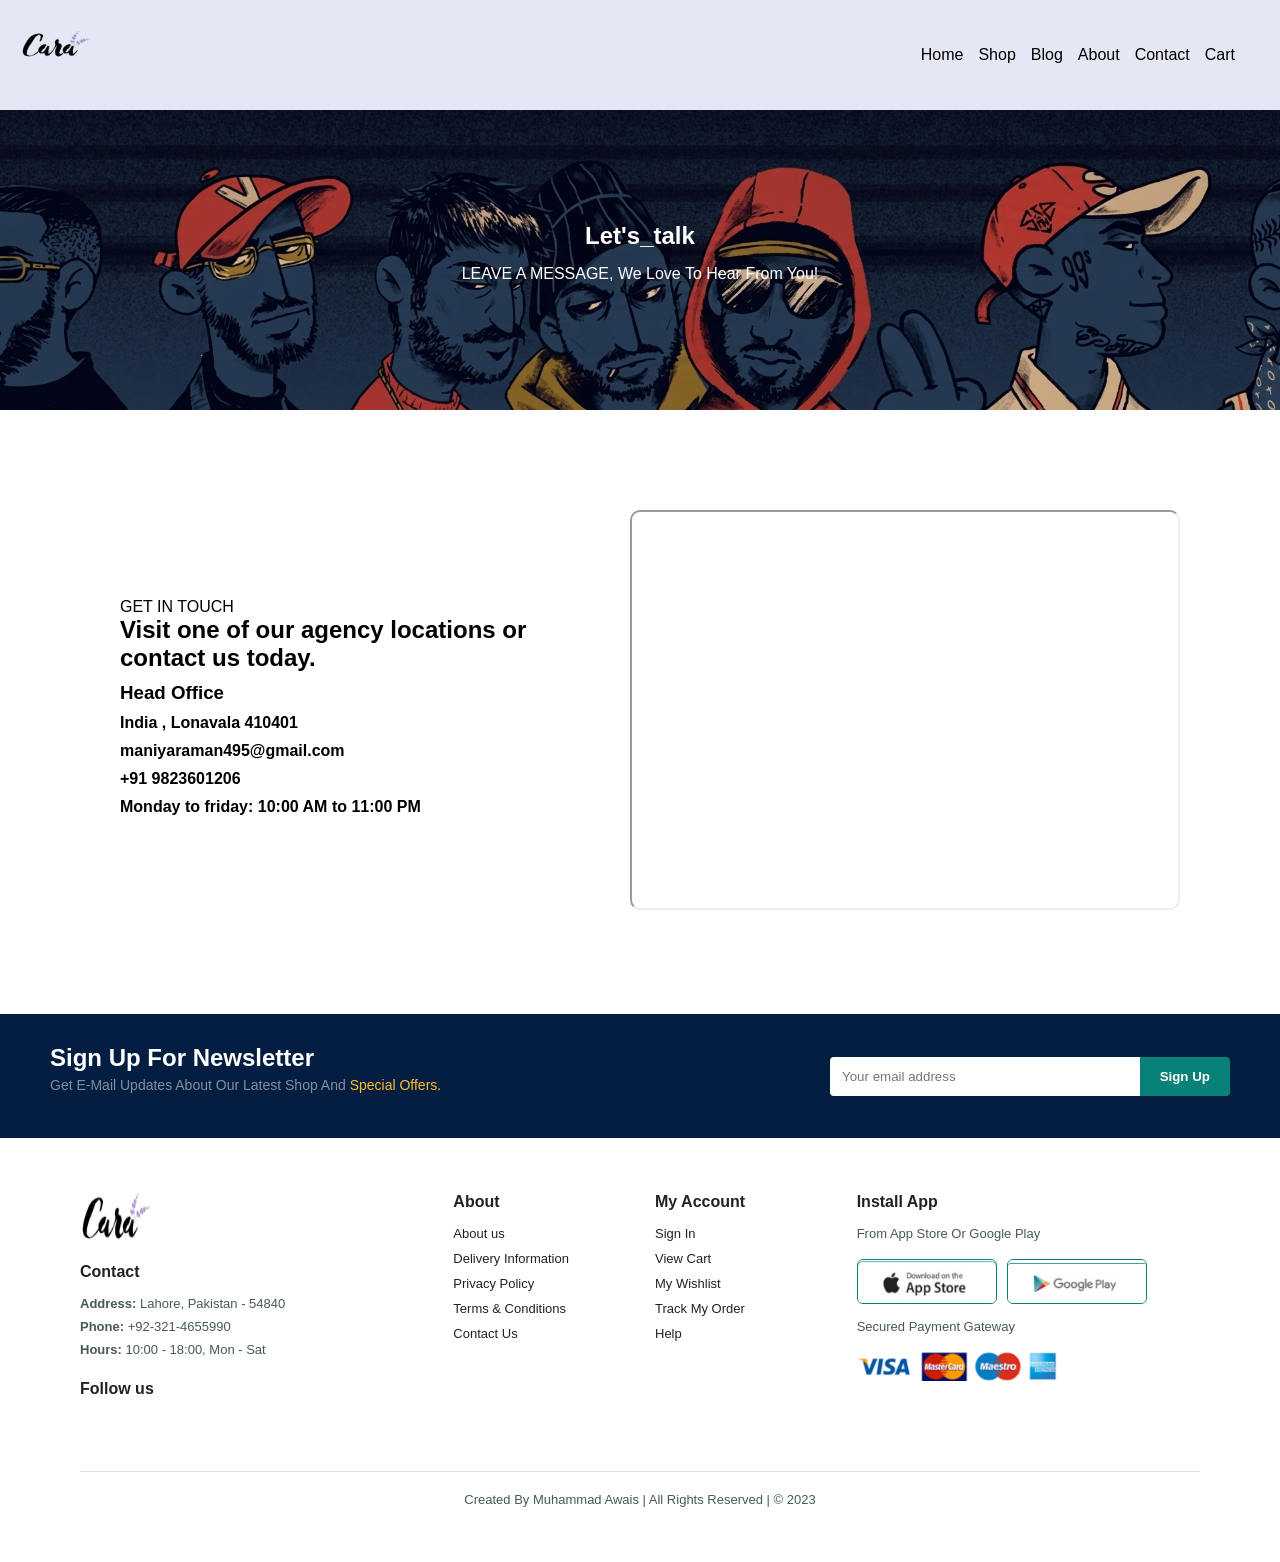
<file: contact.html>
<!doctype html>
<html lang="en">
  <head>
    <meta charset="UTF-8" />
    <meta name="viewport" content="width=device-width, initial-scale=1.0" />
    <title>contact-html</title>
    <link rel="stylesheet" href="style.css" />
  </head>
  <body>
    <!-- Header Part -div -->

    <header>
      <div class="logo">
        <img src="./logo.png" />
      </div>

      <nav class="navbar">
        <ul>
          <li><a href="./index.html">home</a></li>
          <li><a href="./shop.html">shop</a></li>
          <li><a href="./blog.html">blog</a></li>
          <li><a href="./about.html">about</a></li>
          <li><a href="./contact.html">contact</a></li>
          <li><a href="./cart.html">cart</a></li>
        </ul>
      </nav>
    </header>

    <!-- Header Part end -->

    <!-- shop banner -->

    <section class="shopimage">
      <div class="shopimagecontent">
        <h1>let's_talk</h1>
        <p>LEAVE A MESSAGE, We love to hear from you!</p>
      </div>
    </section>

    <!-- shop banner end  -->

    <!-- contact detail section -->

    <section class="contact-detail">
      <div class="contactinformation">
        <span>GET IN TOUCH</span>
        <h2>Visit one of our agency locations or contact us today.</h2>
        <h3>Head Office</h3>

        <h4>India , Lonavala 410401</h4>
        <h4>maniyaraman495@gmail.com</h4>
        <h4>+91 9823601206</h4>
        <h4>Monday to friday: 10:00 AM to 11:00 PM</h4>
      </div>

      <div class="location">
        <iframe
          class="map"
          width="550"
          height="400"
          style="border-radius: 10px"
          src="https://www.google.com/maps/embed?pb=!1m18!1m12!1m3!1d15114.007271829294!2d73.41992229731582!3d18.731109168457063!2m3!1f0!2f0!3f0!3m2!1i1024!2i768!4f13.1!3m3!1m2!1s0x3be8019baf5a560d%3A0xb7e72db4397fe667!2sKusgaon%2C%20Lonavala%2C%20Maharashtra%20410401!5e0!3m2!1sen!2sin!4v1789321649118!5m2!1sen!2sin"
          allowfullscreen=""
          loading="lazy"
          referrerpolicy="strict-origin-when-cross-origin"
        ></iframe>
      </div>
    </section>

    <!-- contact detail section end -->

    <!-- emial section -->
    <section class="emailsection">
      <div class="container">
        <div class="text">
          <h2>Sign Up For Newsletter</h2>
          <p>
            Get E-mail updates about our latest shop and
            <span>special offers.</span>
          </p>
        </div>

        <div class="form">
          <input type="email" placeholder="Your email address" required />
          <button type="submit">Sign Up</button>
        </div>
      </div>
    </section>
    <!-- email section end  -->

    <!-- footer -->
    <footer>
      <div class="footer-grid">
        <!-- Column 1: Contact -->
        <div class="footer-col col-contact">
          <img src="./logo.png" alt="Cara Logo" class="logo" />
          <h4>Contact</h4>
          <p><strong>Address:</strong> Lahore, Pakistan - 54840</p>
          <p><strong>Phone:</strong> +92-321-4655990</p>
          <p><strong>Hours:</strong> 10:00 - 18:00, Mon - Sat</p>
          <div class="follow">
            <h4>Follow us</h4>
            <div class="icon">
              <i class="fab fa-facebook-f"></i>
              <i class="fab fa-twitter"></i>
              <i class="fab fa-instagram"></i>
              <i class="fab fa-pinterest-p"></i>
              <i class="fab fa-youtube"></i>
            </div>
          </div>
        </div>

        <!-- Column 2: About -->
        <div class="footer-col">
          <h4>About</h4>
          <a href="#">About us</a>
          <a href="#">Delivery Information</a>
          <a href="#">Privacy Policy</a>
          <a href="#">Terms & Conditions</a>
          <a href="#">Contact Us</a>
        </div>

        <!-- Column 3: My Account -->
        <div class="footer-col">
          <h4>My Account</h4>
          <a href="#">Sign In</a>
          <a href="#">View Cart</a>
          <a href="#">My Wishlist</a>
          <a href="#">Track My Order</a>
          <a href="#">Help</a>
        </div>

        <!-- Column 4: Install App -->
        <div class="footer-col col-install">
          <h4>Install App</h4>
          <p>From App Store or Google Play</p>
          <div class="app-row">
            <img src="./footerimage1.png" alt="App Store" />
            <img src="./footerimage2.png" alt="Google Play" />
          </div>
          <p>Secured Payment Gateway</p>
          <img
            src="./paymentiamge.png"
            alt="Payment Gateways"
            class="pay-img"
          />
        </div>
      </div>

      <div class="copyright">
        <p>Created By Muhammad Awais | All Rights Reserved | © 2023</p>
      </div>
    </footer>

    <!-- footer end  -->
  </body>
</html>
</file>
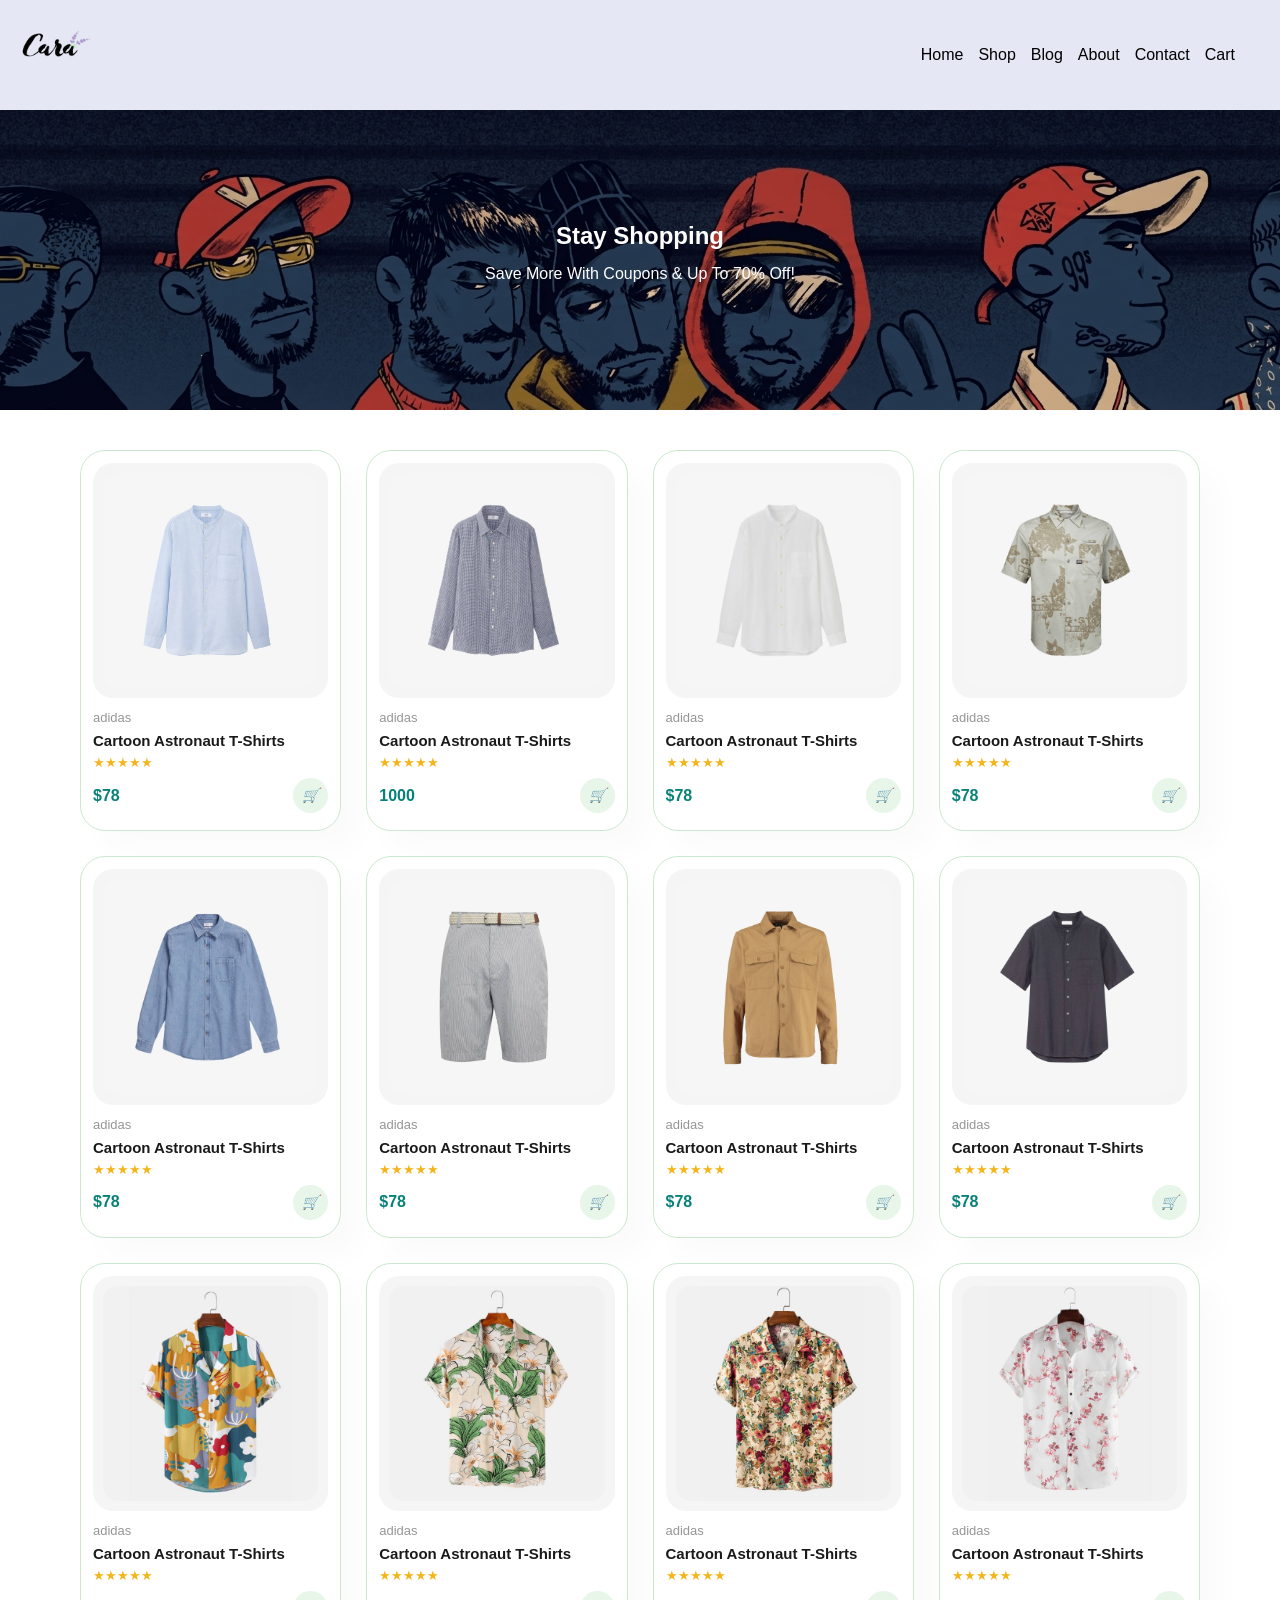
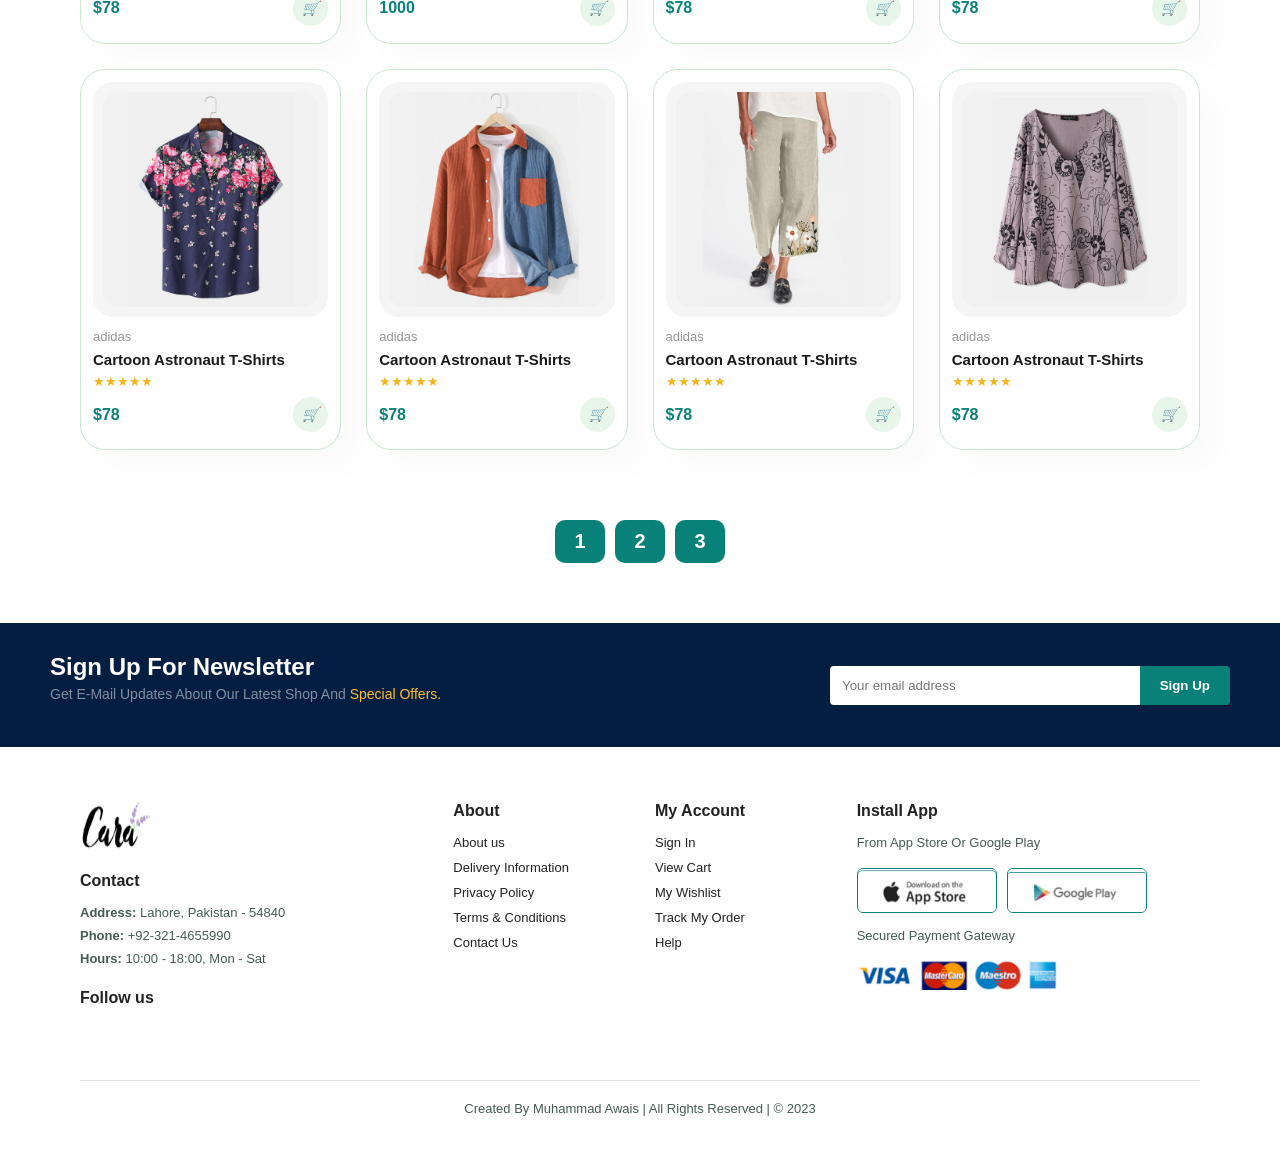
<file: shop.html>
<!doctype html>
<html lang="en">
  <head>
    <meta charset="UTF-8" />
    <meta name="viewport" content="width=device-width, initial-scale=1.0" />
    <title>shop-html</title>
    <link rel="stylesheet" href="style.css" />
  </head>
  <body>
    <!-- Header Part -div -->

    <header>
      <div class="logo">
        <img src="./logo.png" />
      </div>

      <nav class="navbar">
        <ul>
          <li><a href="./index.html">home</a></li>
          <li><a href="./shop.html">shop</a></li>
          <li><a href="./blog.html">blog</a></li>
          <li><a href="./about.html">about</a></li>
          <li><a href="./contact.html">contact</a></li>
          <li><a href="./cart.html">cart</a></li>
        </ul>
      </nav>
    </header>

    <!-- Header Part end -->

    <!-- shop banner -->

    <section class="shopimage">
      <div class="shopimagecontent">
        <h1>stay Shopping</h1>
        <p>Save more with coupons & up to 70% off!</p>
      </div>
    </section>

    <!-- shop banner end  -->

    <!-- New Arrivals section  -->

    <section class="featured-products">
      <div class="heading-container">
        <!-- <h2>New Arrivals</h2>
        <p>Summer Collection New Modern Design</p> -->
      </div>

      <div class="product-grid">
        <!-- Product Card 1 -->
        <div class="product-card">
          <div class="img-box">
            <img src="./n1.jpg" alt="Cartoon Astronaut T-Shirt" />
          </div>
          <div class="product-details">
            <span>adidas</span>
            <h5>Cartoon Astronaut T-Shirts</h5>
            <div class="star">★★★★★</div>
            <div class="product-bottom">
              <h4>$78</h4>
              <a href="#" class="cart-btn"><i class="cart-icon">🛒</i></a>
            </div>
          </div>
        </div>

        <!-- Product Card 2 -->
        <div class="product-card">
          <div class="img-box">
            <img src="./n2.jpg" alt="Cartoon Astronaut T-Shirt" />
          </div>
          <div class="product-details">
            <span>adidas</span>
            <h5>Cartoon Astronaut T-Shirts</h5>
            <div class="star">★★★★★</div>
            <div class="product-bottom">
              <h4>1000</h4>
              <a href="#" class="cart-btn"><i class="cart-icon">🛒</i></a>
            </div>
          </div>
        </div>

        <!-- Product Card 3 -->
        <div class="product-card">
          <div class="img-box">
            <img src="./n3.jpg" alt="Cartoon Astronaut T-Shirt" />
          </div>
          <div class="product-details">
            <span>adidas</span>
            <h5>Cartoon Astronaut T-Shirts</h5>
            <div class="star">★★★★★</div>
            <div class="product-bottom">
              <h4>$78</h4>
              <a href="#" class="cart-btn"><i class="cart-icon">🛒</i></a>
            </div>
          </div>
        </div>

        <!-- Product Card 4 -->
        <div class="product-card">
          <div class="img-box">
            <img src="./n4.jpg" alt="Cartoon Astronaut T-Shirt" />
          </div>
          <div class="product-details">
            <span>adidas</span>
            <h5>Cartoon Astronaut T-Shirts</h5>
            <div class="star">★★★★★</div>
            <div class="product-bottom">
              <h4>$78</h4>
              <a href="#" class="cart-btn"><i class="cart-icon">🛒</i></a>
            </div>
          </div>
        </div>

        <!-- Product Card 5 -->
        <div class="product-card">
          <div class="img-box">
            <img src="./n5.jpg" alt="Cartoon Astronaut T-Shirt" />
          </div>
          <div class="product-details">
            <span>adidas</span>
            <h5>Cartoon Astronaut T-Shirts</h5>
            <div class="star">★★★★★</div>
            <div class="product-bottom">
              <h4>$78</h4>
              <a href="#" class="cart-btn"><i class="cart-icon">🛒</i></a>
            </div>
          </div>
        </div>
        <!-- Product Card 6 -->
        <div class="product-card">
          <div class="img-box">
            <img src="./n6.jpg" alt="Cartoon Astronaut T-Shirt" />
          </div>
          <div class="product-details">
            <span>adidas</span>
            <h5>Cartoon Astronaut T-Shirts</h5>
            <div class="star">★★★★★</div>
            <div class="product-bottom">
              <h4>$78</h4>
              <a href="#" class="cart-btn"><i class="cart-icon">🛒</i></a>
            </div>
          </div>
        </div>
        <!-- Product Card 7 -->
        <div class="product-card">
          <div class="img-box">
            <img src="./n7.jpg" alt="Cartoon Astronaut T-Shirt" />
          </div>
          <div class="product-details">
            <span>adidas</span>
            <h5>Cartoon Astronaut T-Shirts</h5>
            <div class="star">★★★★★</div>
            <div class="product-bottom">
              <h4>$78</h4>
              <a href="#" class="cart-btn"><i class="cart-icon">🛒</i></a>
            </div>
          </div>
        </div>
        <!-- Product Card 8 -->
        <div class="product-card">
          <div class="img-box">
            <img src="./n8.jpg" alt="Cartoon Astronaut T-Shirt" />
          </div>
          <div class="product-details">
            <span>adidas</span>
            <h5>Cartoon Astronaut T-Shirts</h5>
            <div class="star">★★★★★</div>
            <div class="product-bottom">
              <h4>$78</h4>
              <a href="#" class="cart-btn"><i class="cart-icon">🛒</i></a>
            </div>
          </div>
        </div>

        <!-- Product Card 1 -->
        <div class="product-card">
          <div class="img-box">
            <img src="./shirt1.jpg" alt="Cartoon Astronaut T-Shirt" />
          </div>
          <div class="product-details">
            <span>adidas</span>
            <h5>Cartoon Astronaut T-Shirts</h5>
            <div class="star">★★★★★</div>
            <div class="product-bottom">
              <h4>$78</h4>
              <a href="#" class="cart-btn"><i class="cart-icon">🛒</i></a>
            </div>
          </div>
        </div>

        <!-- Product Card 2 -->
        <div class="product-card">
          <div class="img-box">
            <img src="./shirt2.jpg" alt="Cartoon Astronaut T-Shirt" />
          </div>
          <div class="product-details">
            <span>adidas</span>
            <h5>Cartoon Astronaut T-Shirts</h5>
            <div class="star">★★★★★</div>
            <div class="product-bottom">
              <h4>1000</h4>
              <a href="#" class="cart-btn"><i class="cart-icon">🛒</i></a>
            </div>
          </div>
        </div>

        <!-- Product Card 3 -->
        <div class="product-card">
          <div class="img-box">
            <img src="./shirt3.jpg" alt="Cartoon Astronaut T-Shirt" />
          </div>
          <div class="product-details">
            <span>adidas</span>
            <h5>Cartoon Astronaut T-Shirts</h5>
            <div class="star">★★★★★</div>
            <div class="product-bottom">
              <h4>$78</h4>
              <a href="#" class="cart-btn"><i class="cart-icon">🛒</i></a>
            </div>
          </div>
        </div>

        <!-- Product Card 4 -->
        <div class="product-card">
          <div class="img-box">
            <img src="./shirt4.jpg" alt="Cartoon Astronaut T-Shirt" />
          </div>
          <div class="product-details">
            <span>adidas</span>
            <h5>Cartoon Astronaut T-Shirts</h5>
            <div class="star">★★★★★</div>
            <div class="product-bottom">
              <h4>$78</h4>
              <a href="#" class="cart-btn"><i class="cart-icon">🛒</i></a>
            </div>
          </div>
        </div>

        <!-- Product Card 5 -->
        <div class="product-card">
          <div class="img-box">
            <img src="./shirt5.jpg" alt="Cartoon Astronaut T-Shirt" />
          </div>
          <div class="product-details">
            <span>adidas</span>
            <h5>Cartoon Astronaut T-Shirts</h5>
            <div class="star">★★★★★</div>
            <div class="product-bottom">
              <h4>$78</h4>
              <a href="#" class="cart-btn"><i class="cart-icon">🛒</i></a>
            </div>
          </div>
        </div>
        <!-- Product Card 6 -->
        <div class="product-card">
          <div class="img-box">
            <img src="./shirt6.jpg" alt="Cartoon Astronaut T-Shirt" />
          </div>
          <div class="product-details">
            <span>adidas</span>
            <h5>Cartoon Astronaut T-Shirts</h5>
            <div class="star">★★★★★</div>
            <div class="product-bottom">
              <h4>$78</h4>
              <a href="#" class="cart-btn"><i class="cart-icon">🛒</i></a>
            </div>
          </div>
        </div>
        <!-- Product Card 7 -->
        <div class="product-card">
          <div class="img-box">
            <img src="./paint1.jpg" alt="Cartoon Astronaut T-Shirt" />
          </div>
          <div class="product-details">
            <span>adidas</span>
            <h5>Cartoon Astronaut T-Shirts</h5>
            <div class="star">★★★★★</div>
            <div class="product-bottom">
              <h4>$78</h4>
              <a href="#" class="cart-btn"><i class="cart-icon">🛒</i></a>
            </div>
          </div>
        </div>
        <!-- Product Card 8 -->
        <div class="product-card">
          <div class="img-box">
            <img src="./f8.jpg" alt="Cartoon Astronaut T-Shirt" />
          </div>
          <div class="product-details">
            <span>adidas</span>
            <h5>Cartoon Astronaut T-Shirts</h5>
            <div class="star">★★★★★</div>
            <div class="product-bottom">
              <h4>$78</h4>
              <a href="#" class="cart-btn"><i class="cart-icon">🛒</i></a>
            </div>
          </div>
        </div>
      </div>
    </section>

    <!-- New Arrivals section end -->

    <!-- forward button -->
    <section class="forwordbutton">
      
        <a href="#" class="forwordbutton1">1</a>
        <a href="#" class="forwordbutton1">2</a>
        <a href="#" class="forwordbutton1">3</a>
      
    </section>

    <!-- forward button end  -->

    <!-- emial section -->
    <section class="emailsection">
      <div class="container">
        <div class="text">
          <h2>Sign Up For Newsletter</h2>
          <p>
            Get E-mail updates about our latest shop and
            <span>special offers.</span>
          </p>
        </div>

        <div class="form">
          <input type="email" placeholder="Your email address" required />
          <button type="submit">Sign Up</button>
        </div>
      </div>
    </section>
    <!-- email section end  -->

    <!-- footer -->
    <footer>
      <div class="footer-grid">
        <!-- Column 1: Contact -->
        <div class="footer-col col-contact">
          <img src="./logo.png" alt="Cara Logo" class="logo" />
          <h4>Contact</h4>
          <p><strong>Address:</strong> Lahore, Pakistan - 54840</p>
          <p><strong>Phone:</strong> +92-321-4655990</p>
          <p><strong>Hours:</strong> 10:00 - 18:00, Mon - Sat</p>
          <div class="follow">
            <h4>Follow us</h4>
            <div class="icon">
              <i class="fab fa-facebook-f"></i>
              <i class="fab fa-twitter"></i>
              <i class="fab fa-instagram"></i>
              <i class="fab fa-pinterest-p"></i>
              <i class="fab fa-youtube"></i>
            </div>
          </div>
        </div>

        <!-- Column 2: About -->
        <div class="footer-col">
          <h4>About</h4>
          <a href="#">About us</a>
          <a href="#">Delivery Information</a>
          <a href="#">Privacy Policy</a>
          <a href="#">Terms & Conditions</a>
          <a href="#">Contact Us</a>
        </div>

        <!-- Column 3: My Account -->
        <div class="footer-col">
          <h4>My Account</h4>
          <a href="#">Sign In</a>
          <a href="#">View Cart</a>
          <a href="#">My Wishlist</a>
          <a href="#">Track My Order</a>
          <a href="#">Help</a>
        </div>

        <!-- Column 4: Install App -->
        <div class="footer-col col-install">
          <h4>Install App</h4>
          <p>From App Store or Google Play</p>
          <div class="app-row">
            <img src="./footerimage1.png" alt="App Store" />
            <img src="./footerimage2.png" alt="Google Play" />
          </div>
          <p>Secured Payment Gateway</p>
          <img
            src="./paymentiamge.png"
            alt="Payment Gateways"
            class="pay-img"
          />
        </div>
      </div>

      <div class="copyright">
        <p>Created By Muhammad Awais | All Rights Reserved | © 2023</p>
      </div>
    </footer>

    <!-- footer end  -->
  </body>
</html>
</file>
<file: style.css>
*{
    margin: 0px;
    padding: 0px;
    box-sizing: border-box;
    font-family: 'Segoe UI', Tahoma, Geneva, Verdana, sans-serif;
}

header{
    position: sticky;  /* Keeps the element in the normal layout flow */
    top: 0;            /* Tells it where to stick when you scroll */
    z-index: 1000;     /* Ensures it stays on top of content as you scroll */
     background-color: #E5E8F4;

     box-shadow: 0 4px 15px rgba(0, 0, 0, 0.06);
     display: flex;
    justify-content: space-between;
    align-items: center;
    
   padding: 20px;
    font-family: Georgia, 'Times New Roman', Times, serif;
      font-family: "Montserrat", sans-serif;    
    
}
.logo{
    width: 100px;
    height: 50px;
   display: flex;
    justify-content: center;
    align-items: center;
  
}
.logo img{
    
    width: 100%;
    
}
.navbar{
    padding: 10px;
   
}
.navbar ul{
    display: flex;
    flex-wrap: wrap;
    justify-content: center;
    align-items: center;    
}
.navbar ul li{
    margin-right: 15px;
    list-style-type: none;
    text-transform: capitalize;

}
.navbar ul li a:hover{
    color: blue;
}
.navbar ul li a{
    text-decoration: none;
    color: black;
}





/* hero section  */
/* Hero Section */
.herosection {
  width: 100%;
  min-height: 80vh;
  display: flex;
  align-items: center;
  justify-content: space-between;
  padding: 60px 8%;
  background-color: #f5f5f5;
  box-sizing: border-box;
}

/* Left Side */
.herosection1 {
  width: 50%;
}

.herosection1 p {
  font-size: 18px;
  font-weight: 600;
  color: #555;
  margin-bottom: 15px;
}

.herosection1 h1 {
  font-size: 55px;
  line-height: 1.1;
  margin: 0 0 10px;
  color: #222;
}

.herosection1 span {
  display: block;
  font-size: 30px;
  font-weight: 600;
  color: #088178;
  margin-bottom: 20px;
}

.herosection1 h3 {
  font-size: 18px;
  font-weight: 400;
  color: #555;
  margin-bottom: 30px;
}

/* Shop Button */
.shop-btn {
  display: inline-block;
  padding: 14px 28px;
  background-color: #088178;
  color: white;
  text-decoration: none;
  border-radius: 5px;
  font-size: 16px;
  font-weight: 600;
  transition: 0.3s;
}

.shop-btn:hover {
  background-color: #066b65;
}

/* Right Side */
.herosection2 {
  width: 45%;
  display: flex;
  justify-content: center;
  align-items: center;
}

.herosection2 img {
  width: 100%;
  max-width: 550px;
  height: auto;
  display: block;
}

/* featureup */

.featureup {
    width: 100%;
    display: grid;
    grid-template-columns: repeat(6, 1fr);
    gap: 20px;
    padding: 40px 5%;
    box-sizing: border-box;
}

.featureup1 {
    display: flex;
    flex-direction: column;
    align-items: center;
    justify-content: center;

    padding: 20px 10px;
    border: 1px solid #ddd;
    border-radius: 10px;
    background-color: #fff;

    text-align: center;
    transition: 0.3s ease;
}

.featureup1:hover {
    transform: translateY(-5px);
    box-shadow: 0 5px 15px rgba(0, 0, 0, 0.1);
}

.featureup1 img {
   width: 100%;
    object-fit: contain;
    margin-bottom: 10px;
}

.featureup1 h3 {
    margin: 0;
    font-size: 17px;
    color: #222;
}

/* featureup end */


/* feture section */

.featured-products {
  padding: 40px 80px;
  text-align: center;
  font-family: Arial, sans-serif;
}

.heading-container h2 {
  font-size: 40px;
  color: #222;
  margin-bottom: 10px;
}

.heading-container p {
  font-size: 16px;
  color: #606063;
  margin-bottom: 40px;
}

/* CSS Grid Layout */
.product-grid {
  display: grid;
  grid-template-columns: repeat(4, 1fr); /* 4 columns on desktop */
  gap: 25px;
}

/* Card Container */
.product-card {
  border: 1px solid #cce7d0;
  border-radius: 25px;
  padding: 12px;
  background-color: #fff;
  box-shadow: 20px 20px 30px rgba(0, 0, 0, 0.02);
  transition: box-shadow 0.3s ease;
  text-align: left;
  cursor: pointer;
}

.product-card:hover {
  box-shadow: 20px 20px 30px rgba(0, 0, 0, 0.06);
}

.product-card .img-box {
  background-color: #f5f5f5;
  border-radius: 20px;
  overflow: hidden;
  padding: 10px;
  display: flex;
  justify-content: center;
  align-items: center;
}

.product-card img {
  width: 100%;
  height: auto;
  border-radius: 15px;
  object-fit: cover;
}

.product-details {
  padding: 10px 0 5px 0;
}

.product-details span {
  color: #969696;
  font-size: 13px;
}

.product-details h5 {
  font-size: 15px;
  color: #1a1a1a;
  margin: 6px 0;
}

.star {
  color: #f3b519;
  font-size: 13px;
  margin-bottom: 8px;
}

.product-bottom {
  display: flex;
  justify-content: space-between;
  align-items: center;
}

.product-bottom h4 {
  font-size: 16px;
  font-weight: 700;
  color: #088178;
  margin: 0;
}

.cart-btn {
  width: 35px;
  height: 35px;
  line-height: 35px;
  border-radius: 50%;
  background-color: #e8f6ea;
  text-align: center;
  color: #088178;
  text-decoration: none;
  font-size: 14px;
}

/* feture section end */

/* banner section  */

.banner-service{
   width: 100%;
  height: 40vh;
  min-height: 300px;
  background-image: url('./banner.jpg'); /* Replace with your image path */
  background-size: cover;
  background-position: center;
  background-repeat: no-repeat;
  display: flex;
  justify-content: center;
  align-items: center;
  text-align: center;
  padding: 0 20px;
  margin: 30px 0px;
}

.banner-content{
    max-width: 800px;
}
.banner-content a{
  text-decoration: none;

}

.banner-content h4 {
  color: #fff;
  font-size: 16px;
  font-weight: 600;
  margin-bottom: 15px;
  letter-spacing: 0.5px;
}

.banner-content h2 {
  color: #fff;
  font-size: 32px;
  font-weight: 700;
  margin-bottom: 25px;
  line-height: 1.3;
}

.banner-content h2 span {
  color: #ef3636;
}

.banner-content .explore-btn {
  background-color: #fff;
  color: #000;
  font-size: 14px;
  font-weight: 600;
  padding: 12px 28px;
  border: none;
  border-radius: 4px;
  cursor: pointer;
  transition: all 0.3s ease;
}

.banner-content .explore-btn:hover {
  background-color: #088178;
  color: #fff;
}
/* banner section end */

/* offer section */

.banners {
  display: flex;
  flex-direction: column; 
  gap: 20px; /* Added spacing between stacked banners */
  padding: 40px;
}

.banner-box {
  width: 100%;                  /* Fills available width */
  aspect-ratio: 16 / 9;         /* Keeps proper proportions as width increases */
  min-height: 100px;            /* Ensures enough space on small screens */
  padding: 30px;
  
  display: flex;
  flex-direction: column;
  justify-content: center;
  align-items: flex-start;
  
  /* Image scaling properties */
  background-size: cover;       /* Scales image proportionally to fill the box */
  background-position: center;  /* Centers main focus of the image */
  background-repeat: no-repeat; /* Prevents image repeating */
  
  color: #fff;
  box-sizing: border-box;
}

.box1 {
  background-image: url('./offer1.jpg');
}

.box2 {
  background-image: url('./offer2.jpg');
}

.banner-box h4 {
  font-size: 18px;
  font-weight: 300;
  margin: 0;
}

.banner-box h2 {
  font-size: 28px;
  font-weight: 700;
  margin: 10px 0;
}

.banner-box p {
  font-size: 14px;
  margin: 0 0 15px 0;
}

.banner-box button {
  padding: 10px 20px;
  background: transparent;
  color: #fff;
  border: 1px solid #fff;
  cursor: pointer;
  transition: all 0.3s ease;
}

.banner-box button:hover {
  background-color: skyblue;
  color: rgb(7, 0, 0);
  font-weight: bold;
}

/* offer section end  */

/* banner 3 */



/* banner3 end  */
/*  */

/* email section  */

.emailsection {
      background-color: #041e42;
       background-size: cover;
      background-position: center;
      padding: 30px 50px;
      margin: 15px 0px;
    }

    
    .container {
      display: flex;
      justify-content: space-between;
      align-items: center;
      gap: 20px;
    }

    
    .text h2 {
      color: #ffffff;
      font-size: 24px;
      margin-bottom: 5px;
    }

    .text p {
      color: #818ea0;
      font-size: 14px;
    }

    .text span {
      color: #ffbd27;
    }

    
    .form {
      display: flex;
      width: 100%;
      max-width: 400px;
    }

    .form input {
      flex: 1;
      padding: 12px;
      border: none;
      border-radius: 4px 0 0 4px;
      outline: none;
    }

    .form button {
      background-color: #088178;
      color: #ffffff;
      border: none;
      padding: 12px 20px;
      border-radius: 0 4px 4px 0;
      cursor: pointer;
      font-weight: bold;
    }

/* email section end  */


/* footer */
footer {
  padding: 40px 80px;
  background-color: #fff;
  font-family: sans-serif;
  color: #222;
}

/* CSS Grid Layout */
.footer-grid {
  display: grid;
  grid-template-columns: 2fr 1fr 1fr 2fr; /* 4 columns on desktop */
  gap: 30px;
}

.footer-col {
  display: flex;
  flex-direction: column;
  align-items: flex-start;
}

.logo {
  margin-bottom: 20px;
  max-width: 120px;
}

.footer-col h4 {
  font-size: 16px;
  font-weight: 700;
  margin-bottom: 15px;
}

.footer-col p {
  font-size: 13px;
  color: #465b52;
  margin: 0 0 8px 0;
}

.footer-col a {
  font-size: 13px;
  text-decoration: none;
  color: #222;
  margin-bottom: 10px;
  transition: 0.2s ease;
}

.footer-col a:hover {
  color: #088178;
}

.follow {
  margin-top: 15px;
}

.follow .icon i {
  color: #465b52;
  padding-right: 10px;
  cursor: pointer;
}

.follow .icon i:hover {
  color: #088178;
}

.app-row {
  display: flex;
  gap: 10px;
  margin: 10px 0 15px 0;
}

.app-row img {
  border: 1px solid #088178;
  border-radius: 6px;
  max-width: 140px;
  height: auto;
  cursor: pointer;
}

.pay-img {
  margin-top: 10px;
  max-width: 200px;
}

/* Copyright Bar */
.copyright {
  width: 100%;
  text-align: center;
  margin-top: 40px;
  padding-top: 20px;
  border-top: 1px solid #e1e1e1;
}

.copyright p {
  font-size: 13px;
  color: #465b52;
}

/* fotter end */


/* shop html page   */

/* shop banner */
.shopimage{
    width: 100%;
  min-height: 300px;
  background-image: url('./shopimage.png');
  background-size: cover;
  background-position: center;
  background-repeat: no-repeat;
  padding: 30px;

  /* below content add flex */
  display: flex;
  justify-content: center;
  align-items: center;
  text-align: center;
  /*  */


}
   

.shopimage .shopimagecontent h1 ,p{
  color: white;
  text-transform: capitalize;
  margin-bottom: 15px;
}

/* shop banner end */

/* forwordbutton */

.forwordbutton{
  margin-bottom: 40px;
  margin-top: 10px;
 padding: 20px;
 display: flex;
 justify-content: center;
 align-items: center;
 text-align: center;
 gap: 10px;
  
}

.forwordbutton a{
    width: 50px;
    
    text-decoration: none;
    color: #ffffff;
    padding: 10px;
    font-size: 20px;
    font-weight: bold;
    background-color: #088178;
    border-radius: 10px;
    cursor: pointer;

}
.forwordbutton a:hover{
      background-color: #0a978d;
      
}
/* forwordbutton end */
/* shop html page end  */

/* blog html page */

/* blog banner  */
.blogimage{
   width: 100%;
  min-height: 300px;
  background-image: url('./blogbanner.png');
  background-size: cover;
  background-position: center;
  background-repeat: no-repeat;
  padding: 30px;

  /* below content add flex */
  display: flex;
  justify-content: center;
  align-items: center;
  text-align: center;
  /*  */

}

.blogimage .blogimagecontent h1 ,p{
  color: white;
  text-transform: capitalize;
  margin-bottom: 15px;

}

/* blog bannner end  */


/* blog box */
.blog-box{
  padding: 100px 100px;
}

.blog-box1{
  display: flex;
  
  justify-content: center;
  align-items: center;
  padding: 15px;
  margin-bottom: 50px;
 
 
  

}

.blog-box1 .blog-box1image{
   width: 500px;
   height: 300px;
   margin-right: 30px;
   padding: 10px;
}

.blog-box1 .blog-box1image img{
    width: 100%;
    height: 100%;
    border-radius: 10px;
}

.blog-box1 .blog-boxcontent{
  display: flex;
  justify-content: center;
  align-items:flex-start;
  flex-direction: column;
  max-width: 450px;
  max-height: 130px;

  
}

.blog-box1 .blog-boxcontent h3{
    margin-bottom: 10px;
    color: #066b65;
    text-transform: capitalize;

   
}

.blog-box1 .blog-boxcontent h4{
    margin-bottom: 10px;
    font-weight: 300;
   
   
}
.blog-box1 .blog-boxcontent a{
    margin-bottom: 10px;
    text-decoration: none;
    color: #000;
   
}

/* blog box end  */


/* blog html page end  */

/* about html page */
marquee{
  background-color: rgb(91, 85, 85);
  color: white;
  border-radius: 10px;
}

/* video section  */
.aboutvideo{
  margin: 100px;
  text-align: center;
}

.aboutvideo h1{
  margin-bottom: 20px;
}

.aboutvideo video{
  width: 100%;
  height: 100%;
  border-radius: 30px;
}
/* video section end  */

/* about html page end  */

/* contact html page  */
.contact-detail{
  display: flex;
  justify-content:left;
  align-items: center;
  text-align:left;
  margin: 90px;
  gap: 15px;
 
  padding: 10px;
}

.contact-detail .contactinformation{
  padding: 20px;
  
}

.contact-detail .contactinformation span,h4,h3,h2{
  margin-bottom: 10px;
}
/* contact html page end */

/* cart section html page */

/* table section */

.tablesection{
  margin: 100px;
}

table{
  
   width: 100%;
   text-align: center;
}

table td{
  padding: 10px;
  
}


table tbody tr a{
  text-decoration: none;
  font-size: 20px;
  width: 45px;
  height: 30px;
  background-color: #080606;
  padding: 16px;
  border-radius: 10px;
  color: white;

}
table thead td{
  font-weight: bold;
  
}
table tbody tr a:hover{
 color: red;

}

table img{
  width: 100px;
  height: 100px;
  border-radius: 10px;
}

/* table section end  */


/* cart total section  */

/* cart section  */
.cartsection{
  margin: 100px;
  display: flex;
  justify-content:space-between;
 
  
}

.cartsection .coupon{
  text-align: left;
  font-size: 20px;
  text-transform: capitalize;
  padding: 20px;
 
}

.cartsection .coupon input{
  width: 100%;
  padding: 10px;
  border-radius: 10px;
  border: 1px solid black;
  margin-bottom: 10px;
}

.cartsection .coupon .couponbutton{
    width: 100%;
  padding: 10px;
  border-radius: 10px;
  border: none;
  text-transform: capitalize;
  background-color:#0c948b;
  color: white;
  cursor: pointer;
  font-weight: bold;
  font-size: 15px;
}

.cartsection .coupon .couponbutton:hover{
  background-color: #20baaf;
}

.cartsection .coupon h3{
  margin-bottom: 20px;
  font-weight: 700;
} 

/* cart section */

/* carttable section  */

.cartsection .carttable{
 text-align: left;
  font-size: 17px;
  text-transform: capitalize;
  padding: 20px;
  border: 1px solid black;

  width: 400px;  /* give parent in pixel and child in 100% */
   
  
}

.cartsection .carttable table{
  
  width: 100%;   /* child of .carttable*/
}


.cartsection .carttable table tbody td{
   border: 1px solid black;
   padding: 10px;
   text-align: left;

}

.cartsection .carttable h3{
  margin-bottom: 20px;
  font-weight: 700;
  font-size:20px;
} 
.cartsection .carttable .Proceedtocheckout{
  width: 100%;
  padding: 10px;
  border-radius: 10px;
  border: none;
  text-transform: capitalize;
  background-color:#0c948b;
  color: white;
  cursor: pointer;
  font-weight: bold;
  font-size: 15px;
  margin-top: 20px;
}

.cartsection .carttable .Proceedtocheckout:hover{
   background-color: #20baaf;
}



/* carttable section  */


/* cart total section end */

/* cart section html page end */

/* Tablet*/
@media (max-width: 991px) {

    /* herosection  */
  .herosection {
    padding: 50px 5%;
  }

  .herosection1 h1 {
    font-size: 45px;
  }

  .herosection1 span {
    font-size: 25px;
  }

  .herosection1 h3 {
    font-size: 16px;
  }

  .herosection2 img {
    max-width: 450px;
  }
  /* herosection end */

  /* featureup */
 .featureup {
        grid-template-columns: repeat(3, 1fr);
        gap: 20px;
        padding: 30px 4%;
    }

    .featureup1 {
        padding: 18px 10px;
    }

    .featureup1 img {
       width: 100px;
       height: 100px;
        
    }

    .featureup1 h3 {
        font-size: 18px;
    }


/* feature end */


/* feature section */
.featured-products {
    padding: 30px 40px;
  }

  .product-grid {
    grid-template-columns: repeat(2, 1fr); /* 2 columns */
    gap: 20px;
  }

/* feature section end */

/* banner section */
.banner-section {
    height: 35vh;
    min-height: 260px;
  }

  .banner-content h2 {
    font-size: 26px;
  }
  
  .banner-content h4 {
    font-size: 15px;
  }
/* banner section end  */

/* banner 3 */


/* banner 3 end  */

/* footer */
footer {
    padding: 30px 40px;
  }

  .footer-grid {
    grid-template-columns: repeat(2, 1fr); /* Switches to 2 columns */
    gap: 25px;
  }

/* footer end  */

/* email section  */

.container {
        flex-direction: column;
        align-items: flex-start;
      }
      .form {
        max-width: 100%;
      }


/* email section end */

/* blog page html  */

/* blog box */
.blog-box{
  padding: 50px 50px;
}
.blog-box1{
  flex-direction: column;
  margin-bottom: 20px;
}

.blog-box1 .blog-box1image{
   width: 500px;
   height: 300px;
   margin-right: 0px;
   margin-bottom: 20px;
   
}



/* blog box end  */


/* blog page html end  */

/* about html page  */
/* about video */
.aboutvideo{
  margin: 60px;
}


/* about video end  */


/* about html page end  */

/* contact html page  */
.contact-detail{
  flex-direction: column;
  margin: 70px;
}

.contact-detail .location .map{
  width: 500px;
  height:300px;
}

/* contact html page end  */

/* cart html page  */

/* cart section  */
 table {
    display: block;       /* Changes the table to a block element so overflow works */
    overflow-x: auto;     /* Adds a horizontal scrollbar at the bottom if content overflows */
    white-space: nowrap;  /* Optional: Prevents text inside cells from wrapping to a new line */
  }

  /*  */

/* cart section end  */

/* cart total section  */

.cartsection{
  flex-direction: column;
  justify-content: center;
  align-items: center;
  margin: 70px;
}



.cartsection .coupon{
  margin-bottom: 10px;
}


/* cart total section end  */

/* cart html page end   */
}

/* Mobile */

@media (max-width: 600px) {

  .herosection {
    min-height: auto;
    flex-direction: column;
    text-align: center;
    padding: 50px 20px;
  }

  .herosection1 {
    width: 100%;
  }

  .herosection1 p {
    font-size: 16px;
  }

  .herosection1 h1 {
    font-size: 38px;
  }

  .herosection1 span {
    font-size: 23px;
  }

  .herosection1 h3 {
    font-size: 15px;
    line-height: 1.5;
  }

  .shop-btn {
    padding: 12px 25px;
  }

  .herosection2 {
    width: 100%;
    margin-top: 40px;
  }

  .herosection2 img {
    width: 90%;
    max-width: 350px;
  }
  /* featureup */
.featureup {
        grid-template-columns: repeat(2, 1fr);
        gap: 15px;
        padding: 25px 4%;
    }

    .featureup1 {
        padding: 15px 8px;
    }

    .featureup1 img {
        width: 80px;
        height: 80px;
    }

    .featureup1 h3 {
        font-size: 15px;
    }
  

/* featureup end  */



/* feature section  */
.featured-products {
    padding: 20px;
  }

  .heading-container h2 {
    font-size: 28px;
  }

  .product-grid {
    grid-template-columns: repeat(2, 1fr); /* Keeps 2 compact columns on mobile */
    gap: 15px;
  }

/* feature section end */

/* banner section  */
.banner-section {
    height: 30vh;
    min-height: 220px;
    padding: 0 15px;
  }

  .banner-content h2 {
    font-size: 20px;
    margin-bottom: 18px;
  }

  .banner-content h4 {
    font-size: 14px;
    margin-bottom: 10px;
  }

  .banner-content .explore-btn {
    padding: 10px 20px;
    font-size: 13px;
  }
/* banner section end */

/* banner 3 */

/* banner 3 */

/* footer */
footer {
    padding: 20px;
  }

  .footer-grid {
    grid-template-rows: 1fr; /* in rows  */
    gap: 20px;
  }

  .app-row img {
    max-width: 120px;
  }

/* footer end */

/* email section  */
.container {
        padding: 20px;
      }

      .text h2 {
        font-size: 20px;
      }
  

/* email section end  */


/* blog page html  */
/* blog box */

.blog-box1 .blog-box1image{
  width:400px;
  height:300px;
}

.blog-box1 .blog-boxcontent{
  max-width: 350px;
  
}
/* blog box end  */

/* blog page html end  */


/* about html page  */
/* about video */
.aboutvideo{
  margin: 40px;
}

.aboutvideo h1{
  font-size: 25px;
 
 
}

/* about video end  */


/* about html page end  */

/* contact html page  */
.contact-detail{
 
  margin: 40px;
}

.contact-detail .location .map{
  width: 400px;
  height:300px;
}

/* contact html page end  */

/* cart html page  */

/* cart section  */
.tablesection{
  margin: 70px;
}

 table td{
  padding: 5px;
 }

 table img{
  width: 70px;
  height: 70px;
  
}

table tbody tr a{
  
  font-size: 10px;
  width: 20px;
  height: 20px;
  padding: 10px;
  border-radius: 20px;


}
/* table section end  */


/* cart total section  */

.cartsection{
    margin: 50px;
}

.cartsection .coupon{
  margin-bottom: 10px;
}


/* cart total section end  */

/* cart html page end  */

}

@media(max-width:450px){
  .contact-detail .location .map{
  width: 350px;
  height:250px;
}

/* cart section  */
.tablesection{
  margin: 40px;
}

 table td{
  padding: 5px;
 }

 table img{
  width: 50px;
  height: 50px;
  
}
/* table section end  */

/* cart html page  */

.cartsection .carttable{
  width: 300px;   /* parent of the below table, first we keep in 400px and now 300px ,inside 100% keep in above  reminder*/
}



/* cart html page end */

}


/* =========================
   Small Mobile
========================= */

@media (max-width: 400px) {

  .herosection {
    padding: 40px 15px;
  }

  .herosection1 h1 {
    font-size: 32px;
  }

  .herosection1 span {
    font-size: 20px;
  }

  .herosection1 h3 {
    font-size: 14px;
  }

  .herosection2 img {
    width: 100%;
  }

  /* hero section end */

  /* featureup */
.featureup {
        grid-template-columns: 1fr;
        gap: 12px;
        padding: 20px 5%;
    }

    .featureup1 {
        width: 100%;
        min-height: 120px;
        padding: 15px;
        box-sizing: border-box;
    }

    .featureup1 img {
        width: 60px;
        height: 60px;
    }

    .featureup1 h3 {
        font-size: 15px;
    }
/* fetureup end */

/* feature section */

.product-grid {
    grid-template-columns: 1fr; /* 1 column layout */
  }



/* feature section end  */


/* banner section  */
.banner-section {
    height: 25vh;
    min-height: 190px;
  }

  .banner-content h2 {
    font-size: 17px;
  }

  .banner-content h4 {
    font-size: 13px;
  }

  .banner-content .explore-btn {
    padding: 8px 16px;
    font-size: 12px;
  }
/* banner section end  */

/* banner 3 */

/* banner 3 */




/* footer  */
footer {
    padding: 15px 10px;
  }

  .footer-col h4 {
    font-size: 15px;
  }

  .app-row {
    flex-direction: column;
  }

  .app-row img {
    max-width: 130px;
  }
/* footer end  */

/* email section */

.form {
        flex-direction: column;
        gap: 8px;
      }
      .form input, 
      .form button {
        border-radius: 4px;
      }


/* email section end  */

/* blog page html  */
/* blog box */


.blog-box1 .blog-box1image{
  width:250px;
  height:200px;
  padding: 0px;
}

.blog-box1 .blog-boxcontent{
  margin-top: 50px;

  
}
.blog-box1 .blog-boxcontent h4,h3,a{
  
    font-size: 15px;
  
}


/* blog box end  */

/* blog page html end  */

/* about html page  */
/* about video */
.aboutvideo{
  margin: 25px;
}
.aboutvideo h1{
  font-size: 15px;
}
/* about video end  */
/* about html page end  */


/* contact html page  */
.contact-detail{
 
  margin: 20px;
}

 .contact-detail .location .map{
  width: 300px;
  height:250px;
}

/* contact html page end  */

/* cart section  */
.tablesection{
  margin: 20px;
}

 table td{
  padding: 5px;
  font-size: 12px;
 }

 table img{
  width: 40px;
  height: 40px;
  
}

table tbody tr a{
  
  font-size: 10px;
  width: 10px;
  height: 10px;
  padding: 5px;
  border-radius: 10px;


}
/* table section end  */

/* cart html page  */

.cartsection .carttable{
  width: 200px;   /* parent of the below table, first we keep in 400px and now 200px ,inside 100% keep in above  reminder*/
}



/* cart html page end */

}


@media(max-width:710px){

    /* header */
   header{
         flex-direction: column;
   }
   .logo{
    margin-left: 0px;
   }
   .navbar{
    margin-right: 0px;
   }
  
   .navbar ul li{
    margin-right: 8px;
   }

/* header end  */


/* hero section  */
.herosection{
    flex-direction: column;
    gap: 70px;
}

/* hero section end */

}
</file>
